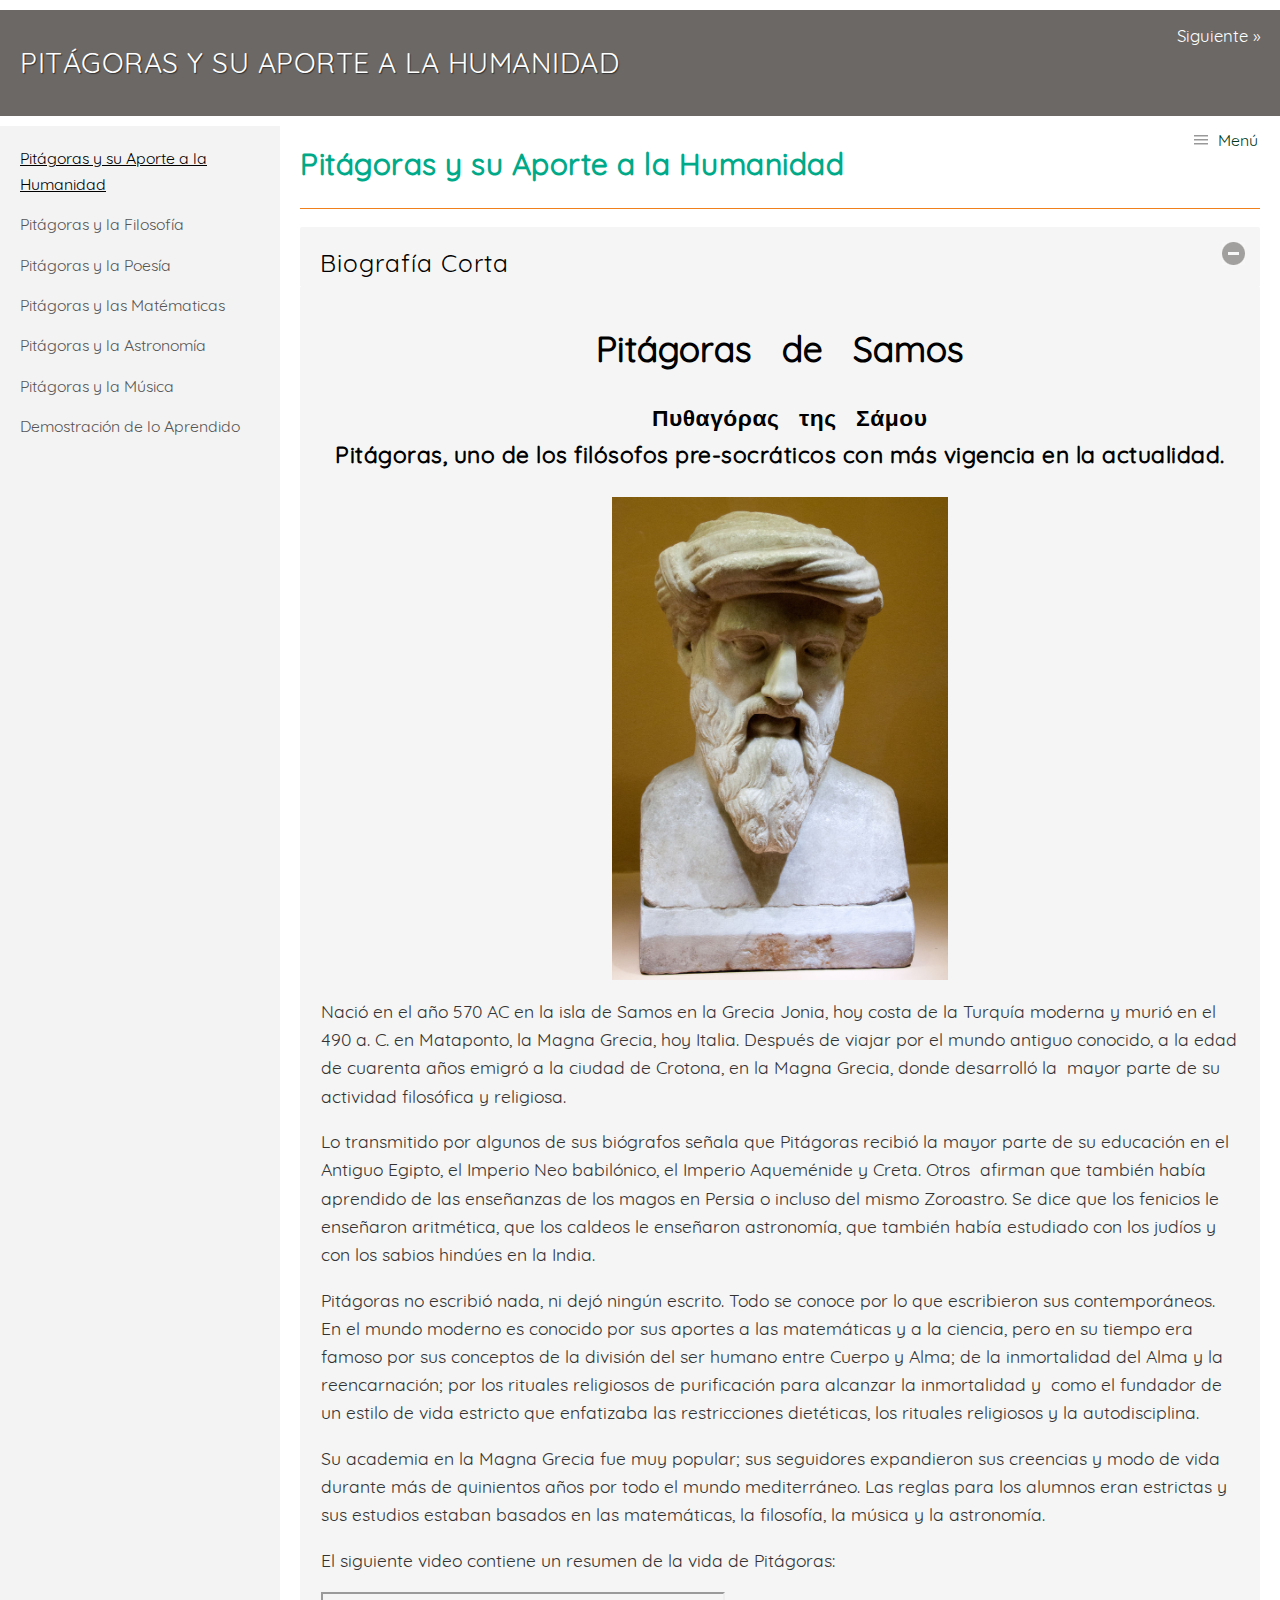
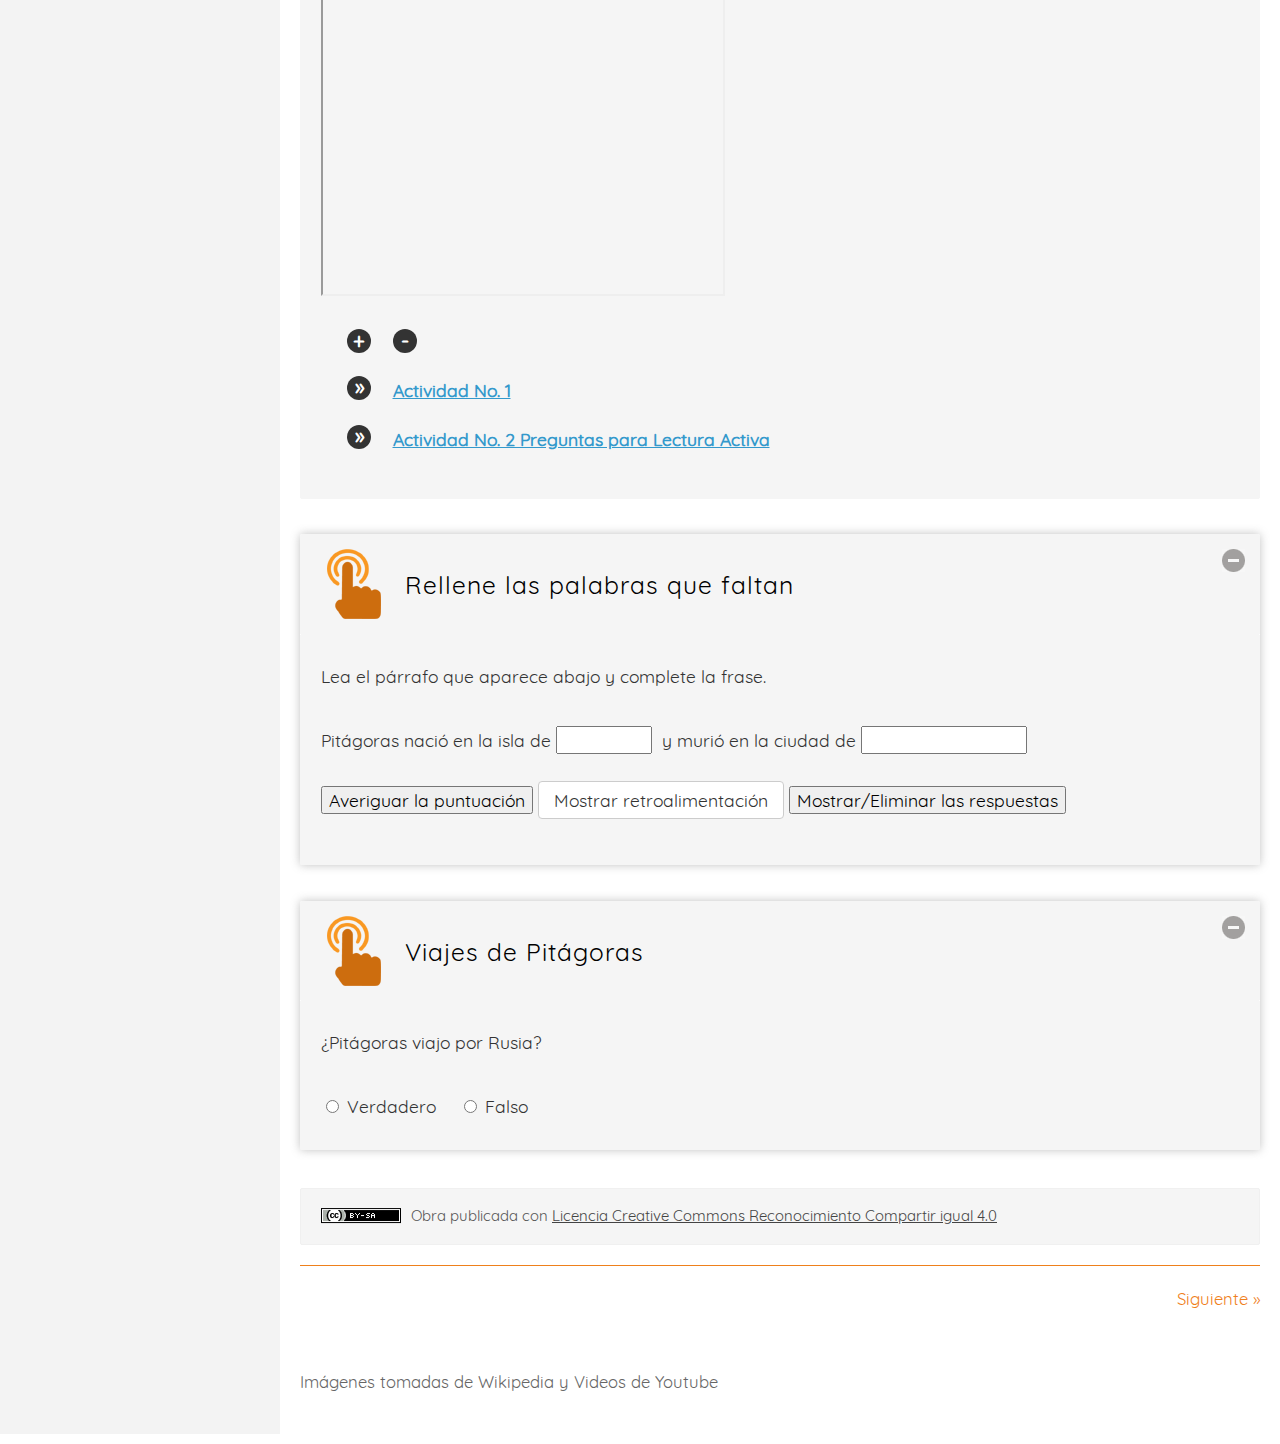
<file: index.html>
<!doctype html>
<html lang="es">
<head>
<link rel="stylesheet" type="text/css" href="base.css" />
<link rel="stylesheet" type="text/css" href="content.css" />
<link rel="stylesheet" type="text/css" href="nav.css" />
<meta http-equiv="content-type" content="text/html;  charset=utf-8" />
<title>Pitágoras y su Aporte a la Humanidad </title>
<link rel="shortcut icon" href="favicon.ico" type="image/x-icon" />
<meta name="author" content="FM" />
<link rel="license" type="text/html" href="http://creativecommons.org/licenses/by-sa/4.0/" />
<meta name="generator" content="eXeLearning 2.5.1 - exelearning.net" />
<meta name="description" content="Pitágoras" />
<!--[if lt IE 9]><script type="text/javascript" src="exe_html5.js"></script><![endif]-->
<script type="text/javascript" src="exe_jquery.js"></script>
<script type="text/javascript" src="common_i18n.js"></script>
<script type="text/javascript" src="common.js"></script>
<meta name="viewport" content="width=device-width, initial-scale=1" />
	</head>
<body class="exe-web-site" id="exe-node-0"><script type="text/javascript">document.body.className+=" js"</script>
<div id="content">
<p id="skipNav"><a href="#main" class="sr-av">Saltar la navegación</a></p>
<header id="header" ><div id="headerContent">Pitágoras y su Aporte a la Humanidad</div></header>
<nav id="siteNav">
<ul>
   <li id="active"><a href="index.html" class="active daddy main-node">Pitágoras y su Aporte a la Humanidad</a></li>
   <li><a href="pitgoras_y_la_filosofa.html" class="no-ch">Pitágoras y la Filosofía</a></li>
   <li><a href="pitgoras_y_la_poesa.html" class="no-ch">Pitágoras y la Poesía</a></li>
   <li><a href="pitgoras_y_las_matmaticas.html" class="no-ch">Pitágoras y las Matématicas</a></li>
   <li><a href="pitgoras_y_la_astronoma.html" class="no-ch">Pitágoras y la Astronomía</a></li>
   <li><a href="pitgoras_y_la_msica.html" class="no-ch">Pitágoras y la Música</a></li>
   <li><a href="demostracin_de_lo_aprendido.html" class="no-ch">Demostración de lo Aprendido</a></li>
</ul>
</nav>
<div id='topPagination'>
<nav class="pagination noprt">
<a href="pitgoras_y_la_filosofa.html" class="next"><span>Siguiente<span> &raquo;</span></span></a>
</nav>
</div>
<div id="main-wrapper">
<section id="main">
<header id="nodeDecoration"><h1 id="nodeTitle">Pitágoras y su Aporte a la Humanidad</h1></header>
<article class="iDevice_wrapper textIdevice em_iDevice" id="id30">
<div class="iDevice emphasis1" >
<header class="iDevice_header iDevice_header_noIcon"><h1 class="iDeviceTitle">Biografía Corta</h1></header>
<div class="iDevice_inner">
<div class="iDevice_content_wrapper">
<div id="ta30_143_2" class="block iDevice_content">
<div class="exe-text"><h1 style="text-align: center;"><strong><span style="color: #000000;">Pitágoras   de   Samos<br /></span></strong></h1>
<h3 style="text-align: center;"><strong></strong>  <span style="color: #000000;"> Πυθαγόρας   της   Σάμου</span><br /><span style="color: #000000;">Pitágoras, uno de los filósofos pre-socráticos con más vigencia en la actualidad.</span></h3>
<p style="text-align: right;"><img src="Pitagoras.png" alt="Biografia" title="Biografia" width="336" height="483" style="display: block; margin-left: auto; margin-right: auto;" /></p>
<p>Nació en el año 570 AC en la isla de Samos en la Grecia Jonia, hoy costa de la Turquía moderna y murió en el 490 a. C. en Mataponto, la Magna Grecia, hoy Italia. Después de viajar por el mundo antiguo conocido, a la edad de cuarenta años emigró a la ciudad de Crotona, en la Magna Grecia, donde desarrolló la  mayor parte de su actividad filosófica y religiosa.</p>
<p>Lo transmitido por algunos de sus biógrafos señala que Pitágoras recibió la mayor parte de su educación en el Antiguo Egipto, el Imperio Neo babilónico, el Imperio Aqueménide y Creta. Otros  afirman que también había aprendido de las enseñanzas de los magos en Persia o incluso del mismo Zoroastro. Se dice que los fenicios le enseñaron aritmética, que los caldeos le enseñaron astronomía, que también había estudiado con los judíos y  con los sabios hindúes en la India.</p>
<p>Pitágoras no escribió nada, ni dejó ningún escrito. Todo se conoce por lo que escribieron sus contemporáneos. En el mundo moderno es conocido por sus aportes a las matemáticas y a la ciencia, pero en su tiempo era famoso por sus conceptos de la división del ser humano entre Cuerpo y Alma; de la inmortalidad del Alma y la reencarnación; por los rituales religiosos de purificación para alcanzar la inmortalidad y  como el fundador de un estilo de vida estricto que enfatizaba las restricciones dietéticas, los rituales religiosos y la autodisciplina.</p>
<p>Su academia en la Magna Grecia fue muy popular; sus seguidores expandieron sus creencias y modo de vida durante más de quinientos años por todo el mundo mediterráneo. Las reglas para los alumnos eran estrictas y sus estudios estaban basados en las matemáticas, la filosofía, la música y la astronomía.</p>
<p style="text-align: left;">El siguiente video contiene un resumen de la vida de Pitágoras:</p>
<p><iframe width="400" height="300" src="https://www.youtube.com/embed/IWLOyi4LLxI" allowfullscreen="allowfullscreen"></iframe></p>
<dl class="exe-dl">
<dt>Actividad No. 1</dt>
<dd>
<p>Investigue sobre la influencia de Pitágoras en el mundo antiguo.</p>
<p></p>
</dd>
<dt>Actividad No. 2 Preguntas para Lectura Activa</dt>
<dd>
<ol>
<li>¿Dónde en nació?</li>
<li>¿En qué ciudad murió?</li>
<li>¿En qué ciudad desarrollo su actividad filosófica y religiosa?</li>
<li>¿Dónde obtuvo sus conocimientos?</li>
<li>¿Qué obras escribió?</li>
<li>¿En qué áreas es mayor su aporte?</li>
<li>¿Enseño que existía la reencarnación?</li>
<li>¿Durante cuantos años fue famosa su academia?</li>
<li>¿En qué áreas de conocimiento estaba basada la enseñanza en su academia?</li>
</ol>
</dd>
</dl>
<p style="text-align: right;"></p></div>
</div>
</div>
</div>
</div>
</article>
<article class="iDevice_wrapper ClozeIdevice em_iDevice" id="id33">
<div class="iDevice emphasis1" >
<header class="iDevice_header"><h1 class="iDeviceTitle">Rellene las palabras que faltan</h1></header>
<div class="iDevice_inner">
<div class="iDevice_content_wrapper">
<section id="ta33_104" class="block instructions iDevice_content">
<p>Lea el párrafo que aparece abajo y complete la frase.</p>
</section>

    <section class="activity" id="activity-33_105">
<form name="cloze-form-33_105" action="#" class="activity-form cloze-activity-form">
<div id="cloze33_105">
<input type="hidden" name="clozeFlag33_105.strictMarking" id="clozeFlag33_105.strictMarking" value="true"/>

<input type="hidden" name="clozeFlag33_105.checkCaps" id="clozeFlag33_105.checkCaps" value="true"/>

<input type="hidden" name="clozeFlag33_105.instantMarking" id="clozeFlag33_105.instantMarking" value="true"/>

<input type="hidden" name="clozeVar33_105.feedbackId" id="clozeVar33_105.feedbackId" value="ta33_106"/>

<p>Pitágoras nació en la isla de   
<label for="clozeBlank33_105.0" class="sr-av">Rellenar huecos (1):</label>
<input class="autocomplete-off" type="text" value="" id="clozeBlank33_105.0" style="width:5em" onkeyup="$exe.cloze.change(this)" />
<span style="display:none" id="clozeAnswer33_105.0">JXUwMDBiJXUwMDMyJXUwMDBjJXUwMDAyJXUwMDFj
</span>
   y murió en la ciudad de   
<label for="clozeBlank33_105.1" class="sr-av">Rellenar huecos (2):</label>
<input class="autocomplete-off" type="text" value="" id="clozeBlank33_105.1" style="width:9em" onkeyup="$exe.cloze.change(this)" />
<span style="display:none" id="clozeAnswer33_105.1">JXUwMDE1JXUwMDI4JXUwMDExJXUwMDE1JXUwMDExJXUwMDFmJXUwMDAxJXUwMDFhJXUwMDFi
</span>
  </p>
<div class="block iDevice_buttons">
<p>
<input type="button" value="Averiguar la puntuación" id="getScore33_105" onclick="$exe.cloze.showScore('33_105')" />
<input type="button" name="feedback33_105" value="Mostrar retroalimentación" class="feedbackbutton" onclick="$exe.cloze.toggleFeedback('33_105',this)" />

 
<input type="button" name="33_105showAnswersButton" value="Mostrar/Eliminar las respuestas" style="" id="showAnswersButton33_105" onclick="$exe.cloze.toggleAnswers('33_105')" />

<span class="js-hidden js-warning">Habilitar JavaScript</span>
</p>
</div>
<div id="clozeScore33_105"></div>
</div>
</form>
</section>
    <section id="ta33_106" class="feedback js-feedback iDevice_content" style="display:none">
<p>Las respuestas correctas son Samos y Metaponto.</p>
</section>
</div>
</div>
</div>
</article>
<article class="iDevice_wrapper TrueFalseIdevice em_iDevice" id="id34">
<div class="iDevice emphasis1" >
<header class="iDevice_header"><h1 class="iDeviceTitle">Viajes de Pitágoras</h1></header>
<div class="iDevice_inner">
<div class="iDevice_content_wrapper">
<div id="ta34_100" class="block iDevice_content">

</div>
<section class="question">
<form name="true-false-form-0b34" action="#" class="activity-form">
<h1 class="js-sr-av">Pregunta 1</h1>
<div id="taquestion0b34" class="block iDevice_content">
<p>¿Pitágoras viajo por Rusia?</p>
</div>
<p class="iDevice_answer js-required">
<label for="true0b34"><input type="radio" name="option0b34" id="true0b34" class="exe-radio-option exe-radio-option-0-2-0b34-truefalse" /> Verdadero</label> 
<label for="false0b34"><input type="radio" name="option0b34" id="false0b34" class="exe-radio-option exe-radio-option-1-2-0b34-truefalse" /> Falso</label>
</p>
</form>
<section id="s0b34" class="feedback js-feedback js-hidden">
<h1 class="js-sr-av">Retroalimentación</h1>
<p><strong id="s0b34-result" class="wrong">Falso</strong></p>
<p>Viajó por el Antiguo Egipto, el Imperio Neo babilónico, el Imperio Aqueménide, Creta, Persia, Fenicia, Judea y a India.</p>
</section>
</section>
</div>
</div>
</div>
</article>
<div id="packageLicense" class="cc cc-by-sa">
<p><span>Obra publicada con</span> <a rel="license" href="http://creativecommons.org/licenses/by-sa/4.0/">Licencia Creative Commons Reconocimiento Compartir igual 4.0</a></p>
</div>
</section>
</div>
<div id='bottomPagination'>
<nav class="pagination noprt">
<a href="pitgoras_y_la_filosofa.html" class="next"><span>Siguiente<span> &raquo;</span></span></a>
</nav>
</div>
<footer id="siteFooter">Imágenes tomadas de Wikipedia y Videos de Youtube</footer></div>
<script type="text/javascript" src="_cedec_js.js"></script></body></html>
</file>
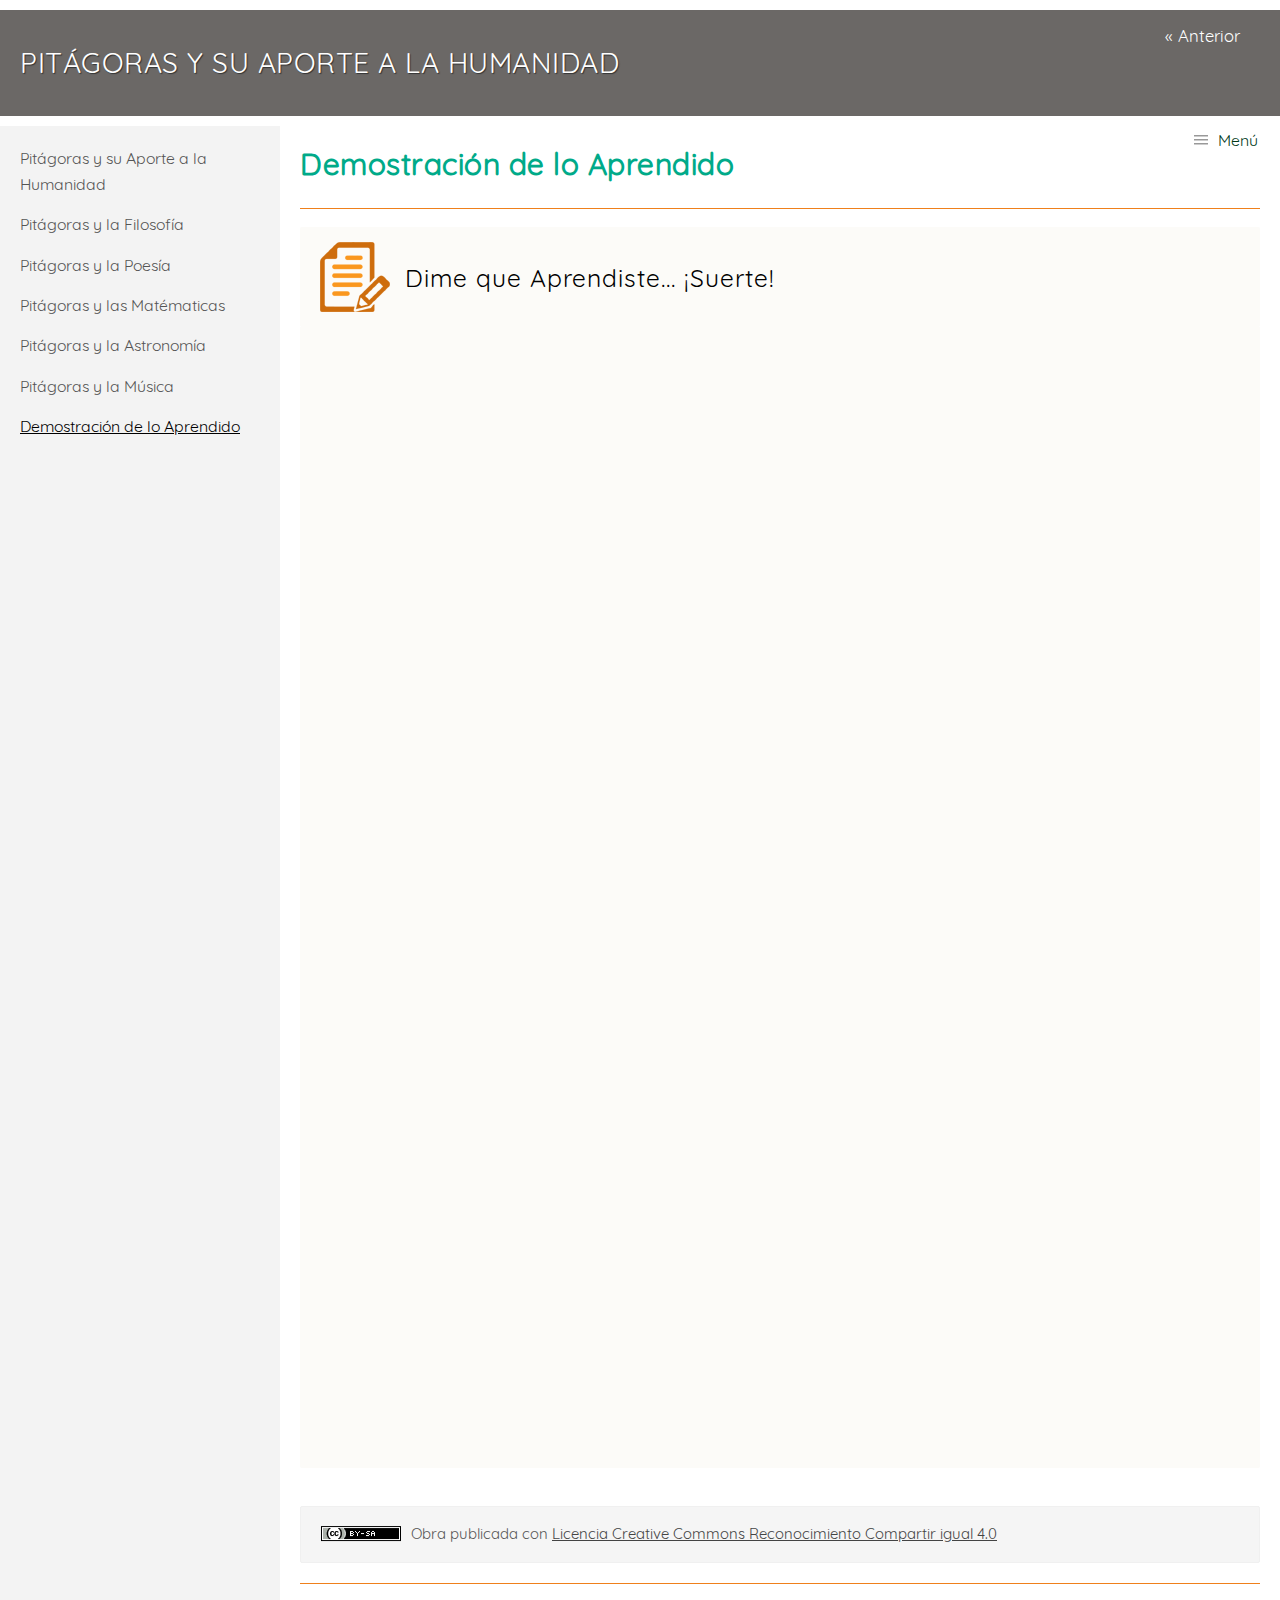
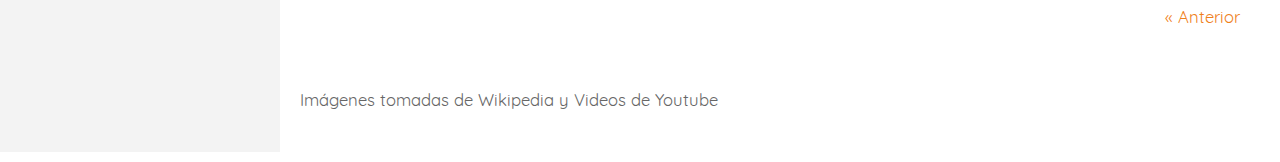
<file: demostracin_de_lo_aprendido.html>
<!doctype html>
<html lang="es">
<head>
<link rel="stylesheet" type="text/css" href="base.css" />
<link rel="stylesheet" type="text/css" href="content.css" />
<link rel="stylesheet" type="text/css" href="nav.css" />
<meta http-equiv="content-type" content="text/html;  charset=utf-8" />
<title>Demostración de lo Aprendido | Pitágoras y su Aporte a la Humanidad </title>
<link rel="shortcut icon" href="favicon.ico" type="image/x-icon" />
<meta name="author" content="FM" />
<link rel="license" type="text/html" href="http://creativecommons.org/licenses/by-sa/4.0/" />
<meta name="generator" content="eXeLearning 2.5.1 - exelearning.net" />
<!--[if lt IE 9]><script type="text/javascript" src="exe_html5.js"></script><![endif]-->
<script type="text/javascript" src="exe_jquery.js"></script>
<script type="text/javascript" src="common_i18n.js"></script>
<script type="text/javascript" src="common.js"></script>
<meta name="viewport" content="width=device-width, initial-scale=1" />
	</head>
<body class="exe-web-site" id="exe-node-13"><script type="text/javascript">document.body.className+=" js"</script>
<div id="content">
<p id="skipNav"><a href="#main" class="sr-av">Saltar la navegación</a></p>
<header id="header" ><div id="headerContent">Pitágoras y su Aporte a la Humanidad</div></header>
<nav id="siteNav">
<ul>
   <li><a href="index.html" class="daddy main-node">Pitágoras y su Aporte a la Humanidad</a></li>
   <li><a href="pitgoras_y_la_filosofa.html" class="no-ch">Pitágoras y la Filosofía</a></li>
   <li><a href="pitgoras_y_la_poesa.html" class="no-ch">Pitágoras y la Poesía</a></li>
   <li><a href="pitgoras_y_las_matmaticas.html" class="no-ch">Pitágoras y las Matématicas</a></li>
   <li><a href="pitgoras_y_la_astronoma.html" class="no-ch">Pitágoras y la Astronomía</a></li>
   <li><a href="pitgoras_y_la_msica.html" class="no-ch">Pitágoras y la Música</a></li>
   <li id="active"><a href="demostracin_de_lo_aprendido.html" class="active no-ch">Demostración de lo Aprendido</a></li>
</ul>
</nav>
<div id='topPagination'>
<nav class="pagination noprt">
<a href="pitgoras_y_la_msica.html" class="prev"><span><span>&laquo; </span>Anterior</span></a>
</nav>
</div>
<div id="main-wrapper">
<section id="main">
<header id="nodeDecoration"><h1 id="nodeTitle">Demostración de lo Aprendido</h1></header>
<article class="iDevice_wrapper activityIdevice em_iDevice" id="id37">
<div class="iDevice emphasis1" >
<header class="iDevice_header"><h1 class="iDeviceTitle">Dime que Aprendiste...  ¡Suerte!</h1></header>
<div class="iDevice_inner">
<div class="iDevice_content_wrapper">
<div id="ta37_109_2" class="block iDevice_content">
<p><iframe width="640" height="1078" src="https://docs.google.com/forms/d/e/1FAIpQLSdEq8ylo4ewXwFYpiRm9ltOcXnW6wbVpv98HOGHwNCSc1wXSw/viewform?embedded=true" frameborder="0" marginheight="0" marginwidth="0">Cargando…</iframe></p>
</div>
</div>
</div>
</div>
</article>
<div id="packageLicense" class="cc cc-by-sa">
<p><span>Obra publicada con</span> <a rel="license" href="http://creativecommons.org/licenses/by-sa/4.0/">Licencia Creative Commons Reconocimiento Compartir igual 4.0</a></p>
</div>
</section>
</div>
<div id='bottomPagination'>
<nav class="pagination noprt">
<a href="pitgoras_y_la_msica.html" class="prev"><span><span>&laquo; </span>Anterior</span></a>
</nav>
</div>
<footer id="siteFooter">Imágenes tomadas de Wikipedia y Videos de Youtube</footer></div>
<script type="text/javascript" src="_cedec_js.js"></script></body></html>
</file>
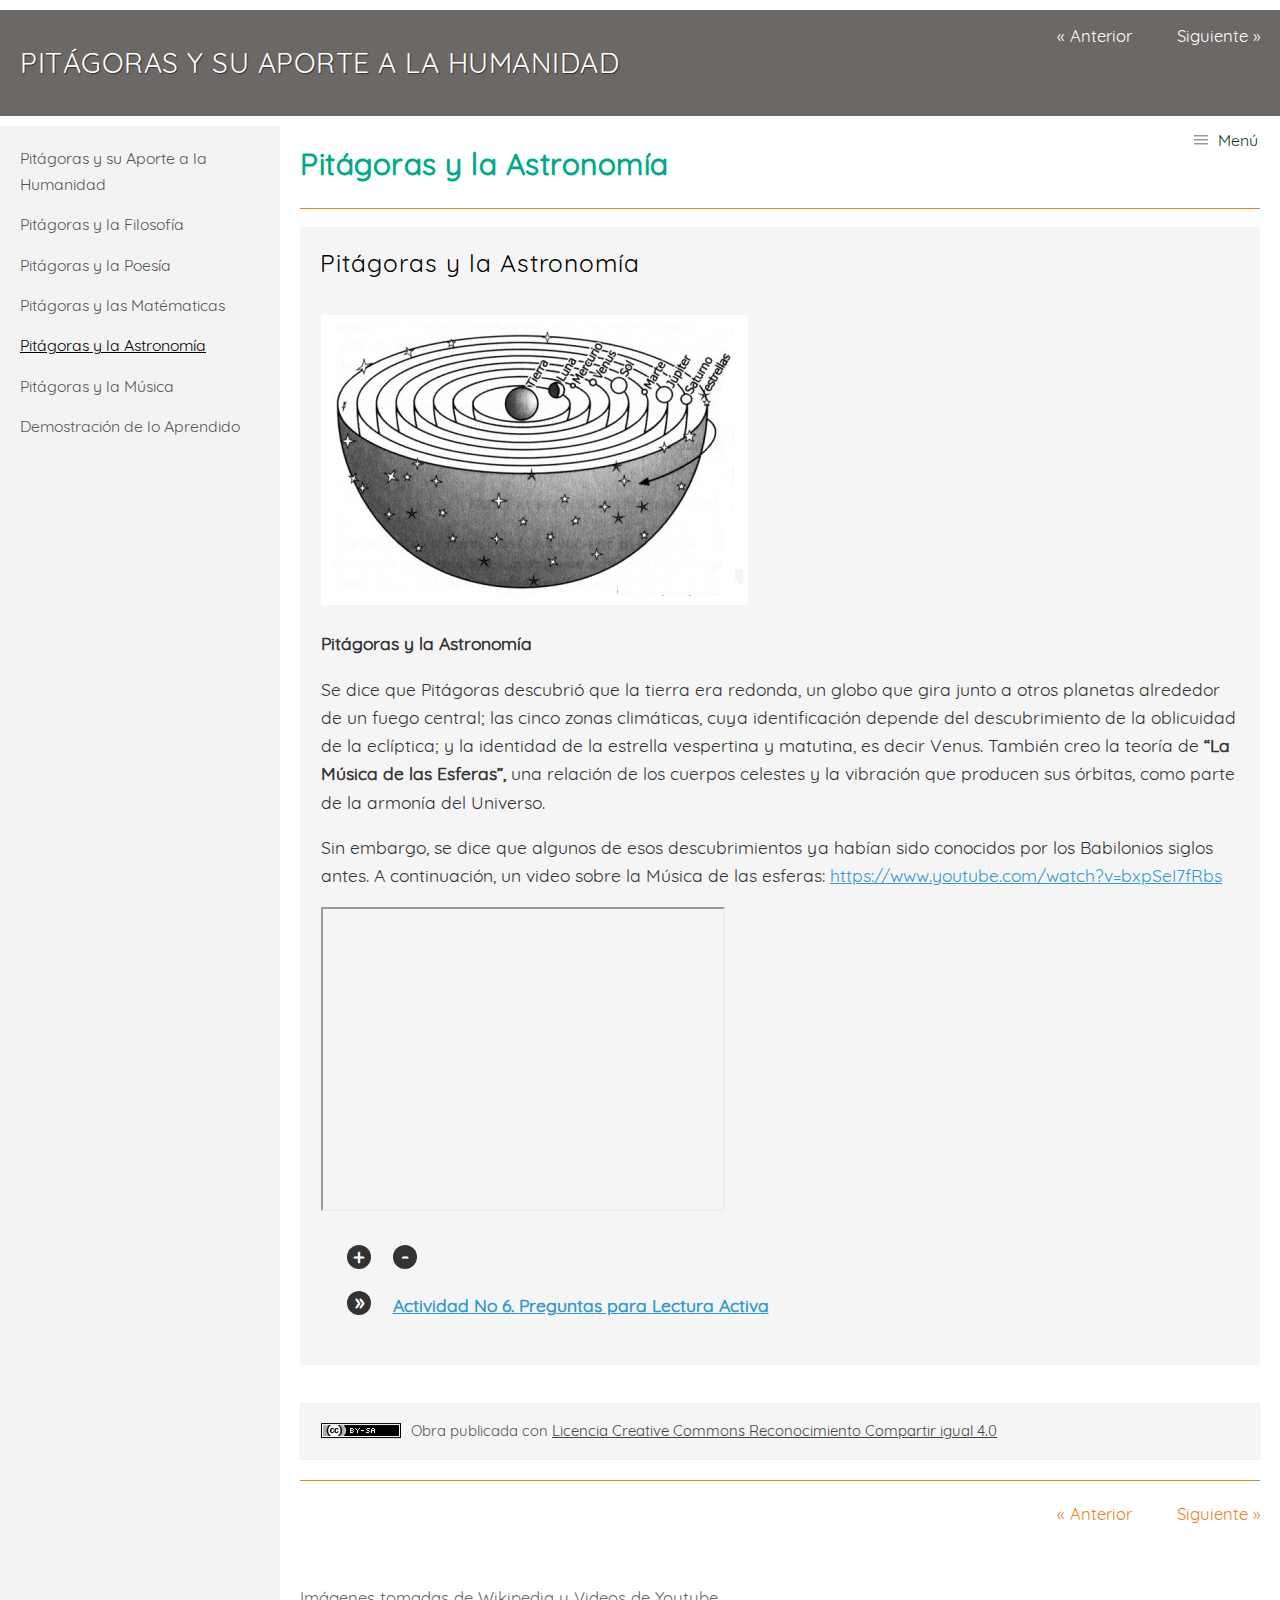
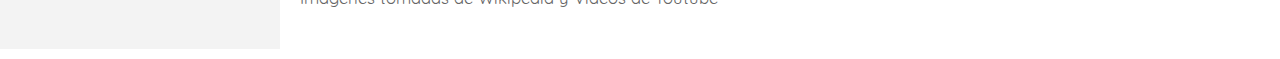
<file: pitgoras_y_la_astronoma.html>
<!doctype html>
<html lang="es">
<head>
<link rel="stylesheet" type="text/css" href="base.css" />
<link rel="stylesheet" type="text/css" href="content.css" />
<link rel="stylesheet" type="text/css" href="nav.css" />
<meta http-equiv="content-type" content="text/html;  charset=utf-8" />
<title>Pitágoras y la Astronomía | Pitágoras y su Aporte a la Humanidad </title>
<link rel="shortcut icon" href="favicon.ico" type="image/x-icon" />
<meta name="author" content="FM" />
<link rel="license" type="text/html" href="http://creativecommons.org/licenses/by-sa/4.0/" />
<meta name="generator" content="eXeLearning 2.5.1 - exelearning.net" />
<!--[if lt IE 9]><script type="text/javascript" src="exe_html5.js"></script><![endif]-->
<script type="text/javascript" src="exe_jquery.js"></script>
<script type="text/javascript" src="common_i18n.js"></script>
<script type="text/javascript" src="common.js"></script>
<meta name="viewport" content="width=device-width, initial-scale=1" />
	</head>
<body class="exe-web-site" id="exe-node-10"><script type="text/javascript">document.body.className+=" js"</script>
<div id="content">
<p id="skipNav"><a href="#main" class="sr-av">Saltar la navegación</a></p>
<header id="header" ><div id="headerContent">Pitágoras y su Aporte a la Humanidad</div></header>
<nav id="siteNav">
<ul>
   <li><a href="index.html" class="daddy main-node">Pitágoras y su Aporte a la Humanidad</a></li>
   <li><a href="pitgoras_y_la_filosofa.html" class="no-ch">Pitágoras y la Filosofía</a></li>
   <li><a href="pitgoras_y_la_poesa.html" class="no-ch">Pitágoras y la Poesía</a></li>
   <li><a href="pitgoras_y_las_matmaticas.html" class="no-ch">Pitágoras y las Matématicas</a></li>
   <li id="active"><a href="pitgoras_y_la_astronoma.html" class="active no-ch">Pitágoras y la Astronomía</a></li>
   <li><a href="pitgoras_y_la_msica.html" class="no-ch">Pitágoras y la Música</a></li>
   <li><a href="demostracin_de_lo_aprendido.html" class="no-ch">Demostración de lo Aprendido</a></li>
</ul>
</nav>
<div id='topPagination'>
<nav class="pagination noprt">
<a href="pitgoras_y_las_matmaticas.html" class="prev"><span><span>&laquo; </span>Anterior</span></a> <span class="sep">| </span><a href="pitgoras_y_la_msica.html" class="next"><span>Siguiente<span> &raquo;</span></span></a>
</nav>
</div>
<div id="main-wrapper">
<section id="main">
<header id="nodeDecoration"><h1 id="nodeTitle">Pitágoras y la Astronomía</h1></header>
<article class="iDevice_wrapper textIdevice em_iDevice" id="id25">
<div class="iDevice emphasis1" >
<header class="iDevice_header iDevice_header_noIcon"><h1 class="iDeviceTitle">Pitágoras y la Astronomía</h1></header>
<div class="iDevice_inner">
<div class="iDevice_content_wrapper">
<div id="ta25_138_2" class="block iDevice_content">
<div class="exe-text"><p><img src="EsferasPitagoras.png" alt="Esferas" width="427" height="290" /></p>
<p><strong>Pitágoras y la Astronomía</strong></p>
<p>Se dice que Pitágoras descubrió que la tierra era redonda, un globo que gira junto a otros planetas alrededor de un fuego central; las cinco zonas climáticas, cuya identificación depende del descubrimiento de la oblicuidad de la eclíptica; y la identidad de la estrella vespertina y matutina, es decir Venus. También creo la teoría de <strong>“La Música de las Esferas”</strong><strong>,</strong> una relación de los cuerpos celestes y la vibración que producen sus órbitas, como parte de la armonía del Universo.</p>
<p>Sin embargo, se dice que algunos de esos descubrimientos ya habían sido conocidos por los Babilonios siglos antes. A continuación, un video sobre la Música de las esferas: <a href="https://www.youtube.com/watch?v=bxpSeI7fRbs">https://www.youtube.com/watch?v=bxpSeI7fRbs</a></p>
<p><iframe width="400" height="300" src="https://www.youtube.com/embed/bxpSeI7fRbs" allowfullscreen="allowfullscreen"></iframe></p>
<dl class="exe-dl">
<dt>Actividad No 6. Preguntas para Lectura Activa</dt>
<dd>
<ol>
<li>¿Qué descubrimientos astronómicos hicieron los pitagóricos?</li>
<li>¿Qué es la Música de las Esferas?</li>
</ol>
</dd>
</dl>
<p></p></div>
</div>
</div>
</div>
</div>
</article>
<div id="packageLicense" class="cc cc-by-sa">
<p><span>Obra publicada con</span> <a rel="license" href="http://creativecommons.org/licenses/by-sa/4.0/">Licencia Creative Commons Reconocimiento Compartir igual 4.0</a></p>
</div>
</section>
</div>
<div id='bottomPagination'>
<nav class="pagination noprt">
<a href="pitgoras_y_las_matmaticas.html" class="prev"><span><span>&laquo; </span>Anterior</span></a> <span class="sep">| </span><a href="pitgoras_y_la_msica.html" class="next"><span>Siguiente<span> &raquo;</span></span></a>
</nav>
</div>
<footer id="siteFooter">Imágenes tomadas de Wikipedia y Videos de Youtube</footer></div>
<script type="text/javascript" src="_cedec_js.js"></script></body></html>
</file>
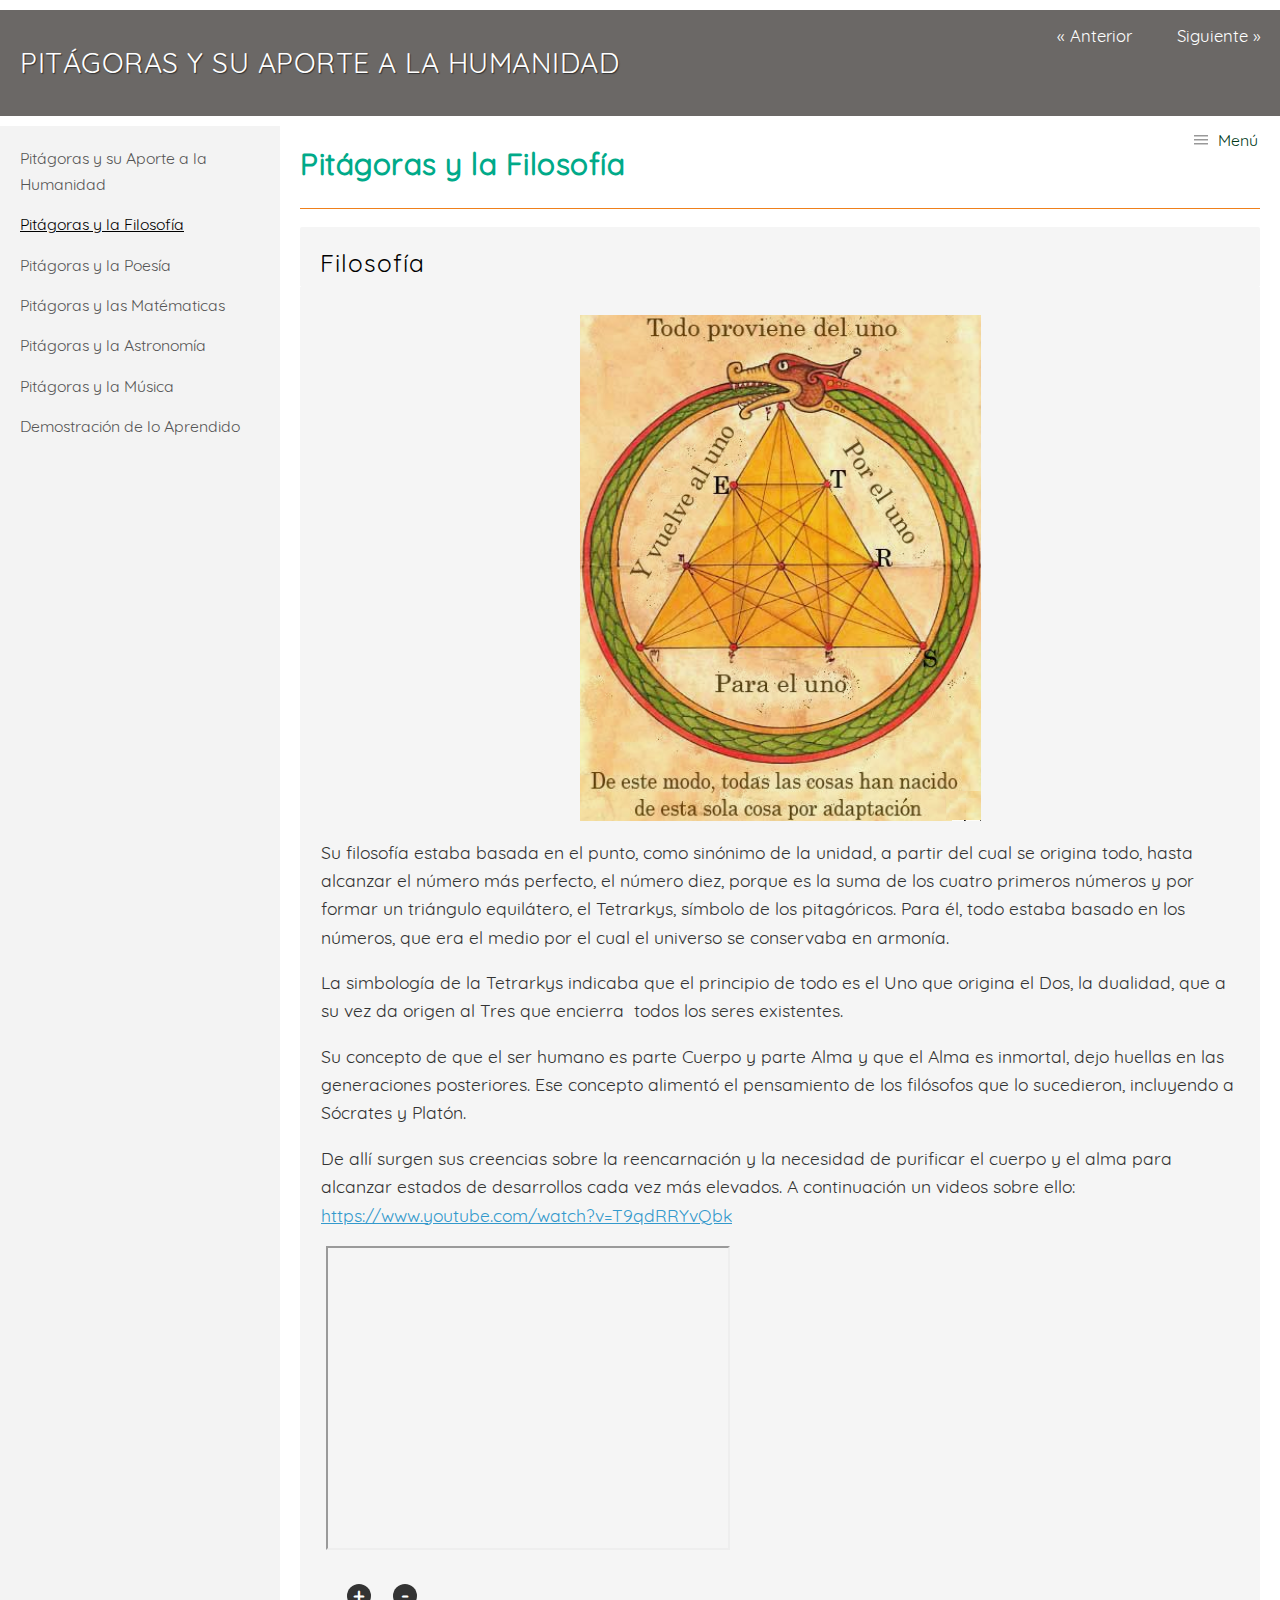
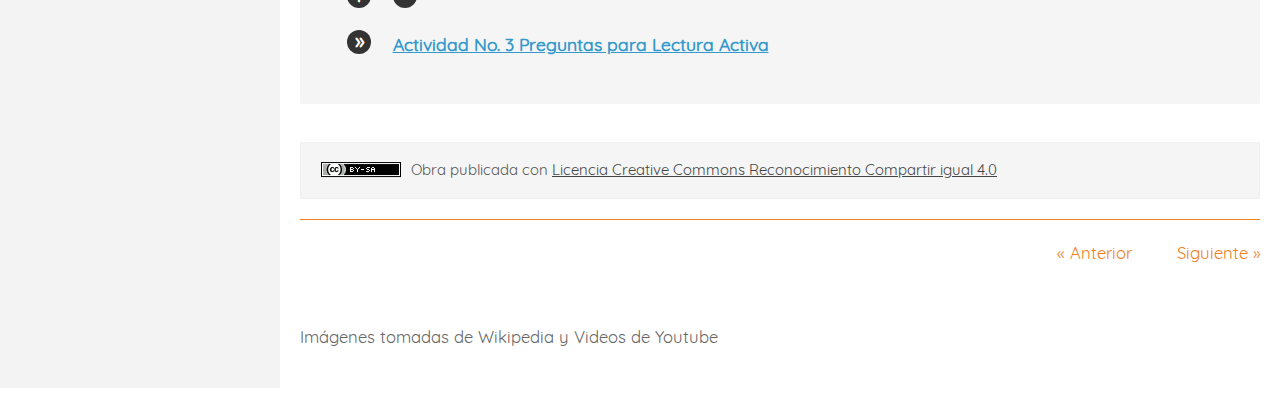
<file: pitgoras_y_la_filosofa.html>
<!doctype html>
<html lang="es">
<head>
<link rel="stylesheet" type="text/css" href="base.css" />
<link rel="stylesheet" type="text/css" href="content.css" />
<link rel="stylesheet" type="text/css" href="nav.css" />
<meta http-equiv="content-type" content="text/html;  charset=utf-8" />
<title>Pitágoras y la Filosofía | Pitágoras y su Aporte a la Humanidad </title>
<link rel="shortcut icon" href="favicon.ico" type="image/x-icon" />
<meta name="author" content="FM" />
<link rel="license" type="text/html" href="http://creativecommons.org/licenses/by-sa/4.0/" />
<meta name="generator" content="eXeLearning 2.5.1 - exelearning.net" />
<!--[if lt IE 9]><script type="text/javascript" src="exe_html5.js"></script><![endif]-->
<script type="text/javascript" src="exe_jquery.js"></script>
<script type="text/javascript" src="common_i18n.js"></script>
<script type="text/javascript" src="common.js"></script>
<meta name="viewport" content="width=device-width, initial-scale=1" />
	</head>
<body class="exe-web-site" id="exe-node-1"><script type="text/javascript">document.body.className+=" js"</script>
<div id="content">
<p id="skipNav"><a href="#main" class="sr-av">Saltar la navegación</a></p>
<header id="header" ><div id="headerContent">Pitágoras y su Aporte a la Humanidad</div></header>
<nav id="siteNav">
<ul>
   <li><a href="index.html" class="daddy main-node">Pitágoras y su Aporte a la Humanidad</a></li>
   <li id="active"><a href="pitgoras_y_la_filosofa.html" class="active no-ch">Pitágoras y la Filosofía</a></li>
   <li><a href="pitgoras_y_la_poesa.html" class="no-ch">Pitágoras y la Poesía</a></li>
   <li><a href="pitgoras_y_las_matmaticas.html" class="no-ch">Pitágoras y las Matématicas</a></li>
   <li><a href="pitgoras_y_la_astronoma.html" class="no-ch">Pitágoras y la Astronomía</a></li>
   <li><a href="pitgoras_y_la_msica.html" class="no-ch">Pitágoras y la Música</a></li>
   <li><a href="demostracin_de_lo_aprendido.html" class="no-ch">Demostración de lo Aprendido</a></li>
</ul>
</nav>
<div id='topPagination'>
<nav class="pagination noprt">
<a href="index.html" class="prev"><span><span>&laquo; </span>Anterior</span></a> <span class="sep">| </span><a href="pitgoras_y_la_poesa.html" class="next"><span>Siguiente<span> &raquo;</span></span></a>
</nav>
</div>
<div id="main-wrapper">
<section id="main">
<header id="nodeDecoration"><h1 id="nodeTitle">Pitágoras y la Filosofía</h1></header>
<article class="iDevice_wrapper textIdevice em_iDevice" id="id26">
<div class="iDevice emphasis1" >
<header class="iDevice_header iDevice_header_noIcon"><h1 class="iDeviceTitle">Filosofía</h1></header>
<div class="iDevice_inner">
<div class="iDevice_content_wrapper">
<div id="ta26_139_2" class="block iDevice_content">
<div class="exe-text"><p><img src="Tetrarkys.png" alt="Tetra" title="Tetra" width="401" height="506" style="display: block; margin-left: auto; margin-right: auto;" /></p>
<p>Su filosofía estaba basada en el punto, como sinónimo de la unidad, a partir del cual se origina todo, hasta alcanzar el número más perfecto, el número diez, porque es la suma de los cuatro primeros números y por formar un triángulo equilátero, el Tetrarkys, símbolo de los pitagóricos. Para él, todo estaba basado en los números, que era el medio por el cual el universo se conservaba en armonía.</p>
<p>La simbología de la Tetrarkys indicaba que el principio de todo es el Uno que origina el Dos, la dualidad, que a su vez da origen al Tres que encierra  todos los seres existentes.</p>
<p>Su concepto de que el ser humano es parte Cuerpo y parte Alma y que el Alma es inmortal, dejo huellas en las generaciones posteriores. Ese concepto alimentó el pensamiento de los filósofos que lo sucedieron, incluyendo a Sócrates y Platón.</p>
<p>De allí surgen sus creencias sobre la reencarnación y la necesidad de purificar el cuerpo y el alma para alcanzar estados de desarrollos cada vez más elevados. A continuación un videos sobre ello: <a href="https://www.youtube.com/watch?v=T9qdRRYvQbk">https://www.youtube.com/watch?v=T9qdRRYvQbk</a></p>
<p> <iframe width="400" height="300" src="https://www.youtube.com/embed/T9qdRRYvQbk" allowfullscreen="allowfullscreen"></iframe></p>
<p></p>
<dl class="exe-dl">
<dt>Actividad No. 3 Preguntas para Lectura Activa</dt>
<dd>
<ol>
<li>¿En que estaba basada su filosofía?</li>
<li>¿Cuál era el símbolo de los pitagóricos?</li>
<li>¿Qué concepto importante influencio a Sócrates?</li>
</ol>
</dd>
</dl>
<p></p></div>
</div>
</div>
</div>
</div>
</article>
<div id="packageLicense" class="cc cc-by-sa">
<p><span>Obra publicada con</span> <a rel="license" href="http://creativecommons.org/licenses/by-sa/4.0/">Licencia Creative Commons Reconocimiento Compartir igual 4.0</a></p>
</div>
</section>
</div>
<div id='bottomPagination'>
<nav class="pagination noprt">
<a href="index.html" class="prev"><span><span>&laquo; </span>Anterior</span></a> <span class="sep">| </span><a href="pitgoras_y_la_poesa.html" class="next"><span>Siguiente<span> &raquo;</span></span></a>
</nav>
</div>
<footer id="siteFooter">Imágenes tomadas de Wikipedia y Videos de Youtube</footer></div>
<script type="text/javascript" src="_cedec_js.js"></script></body></html>
</file>
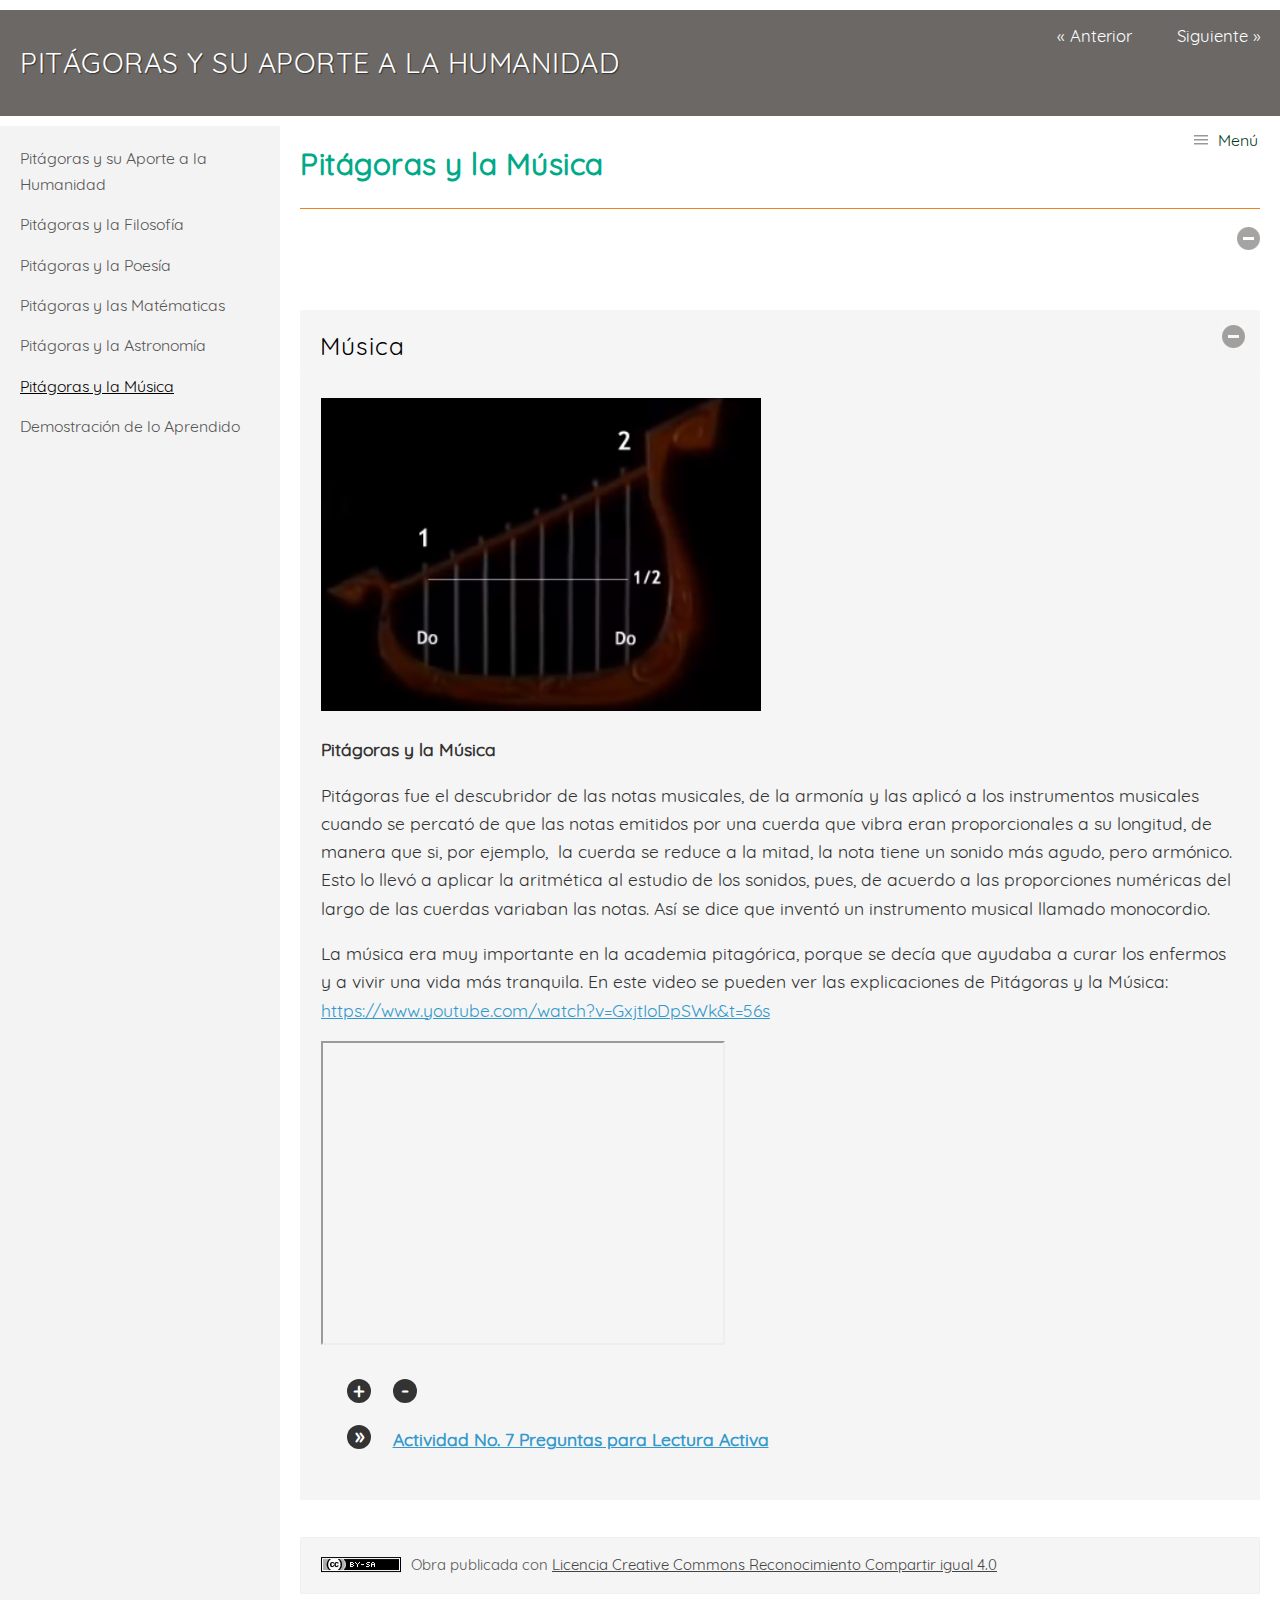
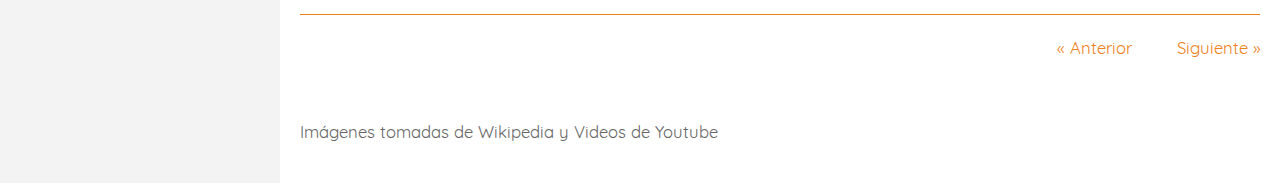
<file: pitgoras_y_la_msica.html>
<!doctype html>
<html lang="es">
<head>
<link rel="stylesheet" type="text/css" href="base.css" />
<link rel="stylesheet" type="text/css" href="content.css" />
<link rel="stylesheet" type="text/css" href="nav.css" />
<meta http-equiv="content-type" content="text/html;  charset=utf-8" />
<title>Pitágoras y la Música | Pitágoras y su Aporte a la Humanidad </title>
<link rel="shortcut icon" href="favicon.ico" type="image/x-icon" />
<meta name="author" content="FM" />
<link rel="license" type="text/html" href="http://creativecommons.org/licenses/by-sa/4.0/" />
<meta name="generator" content="eXeLearning 2.5.1 - exelearning.net" />
<!--[if lt IE 9]><script type="text/javascript" src="exe_html5.js"></script><![endif]-->
<script type="text/javascript" src="exe_jquery.js"></script>
<script type="text/javascript" src="common_i18n.js"></script>
<script type="text/javascript" src="common.js"></script>
<meta name="viewport" content="width=device-width, initial-scale=1" />
	</head>
<body class="exe-web-site" id="exe-node-2"><script type="text/javascript">document.body.className+=" js"</script>
<div id="content">
<p id="skipNav"><a href="#main" class="sr-av">Saltar la navegación</a></p>
<header id="header" ><div id="headerContent">Pitágoras y su Aporte a la Humanidad</div></header>
<nav id="siteNav">
<ul>
   <li><a href="index.html" class="daddy main-node">Pitágoras y su Aporte a la Humanidad</a></li>
   <li><a href="pitgoras_y_la_filosofa.html" class="no-ch">Pitágoras y la Filosofía</a></li>
   <li><a href="pitgoras_y_la_poesa.html" class="no-ch">Pitágoras y la Poesía</a></li>
   <li><a href="pitgoras_y_las_matmaticas.html" class="no-ch">Pitágoras y las Matématicas</a></li>
   <li><a href="pitgoras_y_la_astronoma.html" class="no-ch">Pitágoras y la Astronomía</a></li>
   <li id="active"><a href="pitgoras_y_la_msica.html" class="active no-ch">Pitágoras y la Música</a></li>
   <li><a href="demostracin_de_lo_aprendido.html" class="no-ch">Demostración de lo Aprendido</a></li>
</ul>
</nav>
<div id='topPagination'>
<nav class="pagination noprt">
<a href="pitgoras_y_la_astronoma.html" class="prev"><span><span>&laquo; </span>Anterior</span></a> <span class="sep">| </span><a href="demostracin_de_lo_aprendido.html" class="next"><span>Siguiente<span> &raquo;</span></span></a>
</nav>
</div>
<div id="main-wrapper">
<section id="main">
<header id="nodeDecoration"><h1 id="nodeTitle">Pitágoras y la Música</h1></header>
<article class="iDevice_wrapper textIdevice" id="id20">
<div class="iDevice emphasis0" >
<div id="ta20_133_2" class="block iDevice_content">

</div>
</div>
</article>
<article class="iDevice_wrapper textIdevice em_iDevice" id="id27">
<div class="iDevice emphasis1" >
<header class="iDevice_header iDevice_header_noIcon"><h1 class="iDeviceTitle">Música</h1></header>
<div class="iDevice_inner">
<div class="iDevice_content_wrapper">
<div id="ta27_140_2" class="block iDevice_content">
<div class="exe-text"><p><img src="MusicaPitagoras.png" alt="Musica" title="Musica" width="440" height="313" /></p>
<p><strong>Pitágoras y la Música</strong></p>
<p>Pitágoras fue el descubridor de las notas musicales, de la armonía y las aplicó a los instrumentos musicales cuando se percató de que las notas emitidos por una cuerda que vibra eran proporcionales a su longitud, de manera que si, por ejemplo,  la cuerda se reduce a la mitad, la nota tiene un sonido más agudo, pero armónico. Esto lo llevó a aplicar la aritmética al estudio de los sonidos, pues, de acuerdo a las proporciones numéricas del largo de las cuerdas variaban las notas. Así se dice que inventó un instrumento musical llamado monocordio.</p>
<p>La música era muy importante en la academia pitagórica, porque se decía que ayudaba a curar los enfermos y a vivir una vida más tranquila. En este video se pueden ver las explicaciones de Pitágoras y la Música: <a href="https://www.youtube.com/watch?v=GxjtIoDpSWk&amp;t=56s">https://www.youtube.com/watch?v=GxjtIoDpSWk&amp;t=56s</a></p>
<p><iframe width="400" height="300" src="https://www.youtube.com/embed/GxjtIoDpSWk" allowfullscreen="allowfullscreen"></iframe></p>
<dl class="exe-dl">
<dt>Actividad No. 7 Preguntas para Lectura Activa</dt>
<dd>
<ol>
<li>¿Qué aspecto de la música descubrió?</li>
<li>¿Por qué aplicó la aritmética a la música?</li>
<li>¿Por qué era importante la música para los pitagóricos?</li>
</ol>
</dd>
</dl>
<p></p></div>
</div>
</div>
</div>
</div>
</article>
<div id="packageLicense" class="cc cc-by-sa">
<p><span>Obra publicada con</span> <a rel="license" href="http://creativecommons.org/licenses/by-sa/4.0/">Licencia Creative Commons Reconocimiento Compartir igual 4.0</a></p>
</div>
</section>
</div>
<div id='bottomPagination'>
<nav class="pagination noprt">
<a href="pitgoras_y_la_astronoma.html" class="prev"><span><span>&laquo; </span>Anterior</span></a> <span class="sep">| </span><a href="demostracin_de_lo_aprendido.html" class="next"><span>Siguiente<span> &raquo;</span></span></a>
</nav>
</div>
<footer id="siteFooter">Imágenes tomadas de Wikipedia y Videos de Youtube</footer></div>
<script type="text/javascript" src="_cedec_js.js"></script></body></html>
</file>
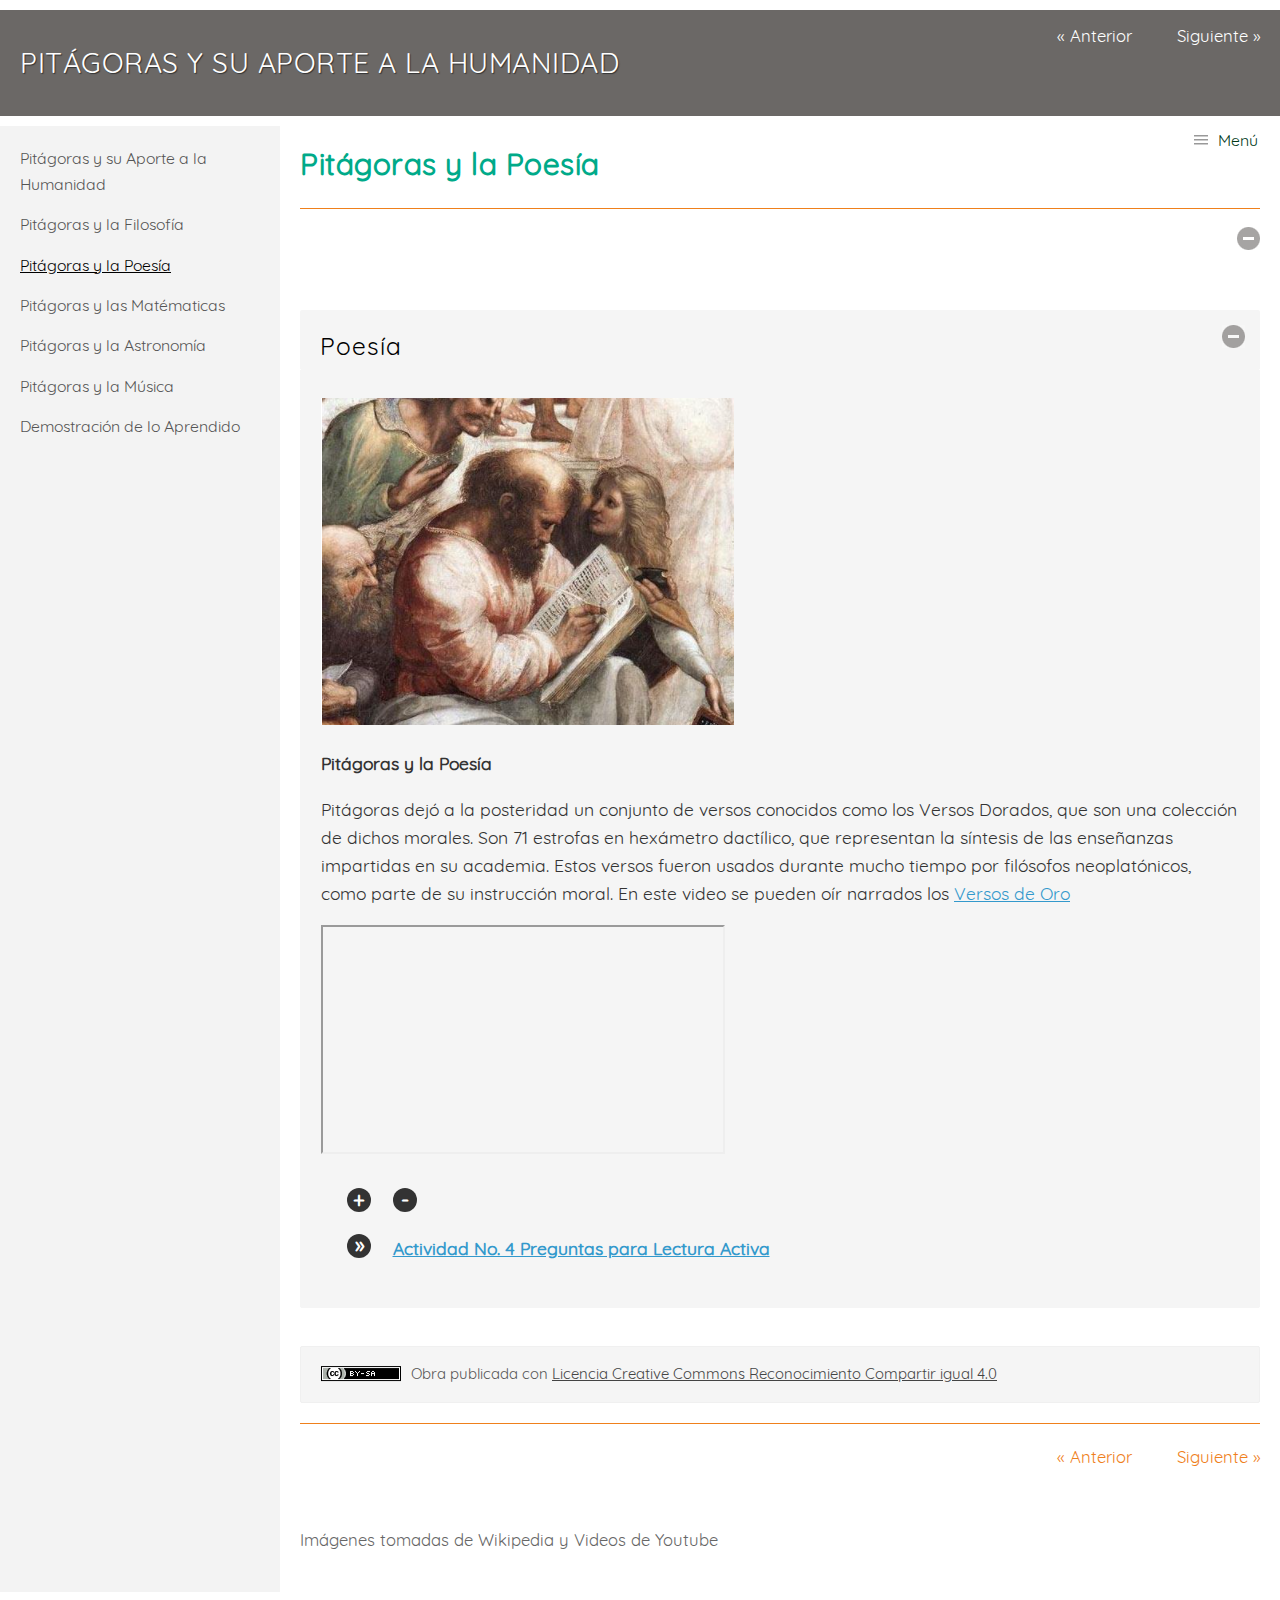
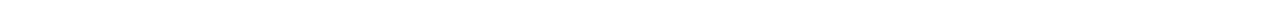
<file: pitgoras_y_la_poesa.html>
<!doctype html>
<html lang="es">
<head>
<link rel="stylesheet" type="text/css" href="base.css" />
<link rel="stylesheet" type="text/css" href="content.css" />
<link rel="stylesheet" type="text/css" href="nav.css" />
<meta http-equiv="content-type" content="text/html;  charset=utf-8" />
<title>Pitágoras y la Poesía | Pitágoras y su Aporte a la Humanidad </title>
<link rel="shortcut icon" href="favicon.ico" type="image/x-icon" />
<meta name="author" content="FM" />
<link rel="license" type="text/html" href="http://creativecommons.org/licenses/by-sa/4.0/" />
<meta name="generator" content="eXeLearning 2.5.1 - exelearning.net" />
<!--[if lt IE 9]><script type="text/javascript" src="exe_html5.js"></script><![endif]-->
<script type="text/javascript" src="exe_jquery.js"></script>
<script type="text/javascript" src="common_i18n.js"></script>
<script type="text/javascript" src="common.js"></script>
<meta name="viewport" content="width=device-width, initial-scale=1" />
	</head>
<body class="exe-web-site" id="exe-node-5"><script type="text/javascript">document.body.className+=" js"</script>
<div id="content">
<p id="skipNav"><a href="#main" class="sr-av">Saltar la navegación</a></p>
<header id="header" ><div id="headerContent">Pitágoras y su Aporte a la Humanidad</div></header>
<nav id="siteNav">
<ul>
   <li><a href="index.html" class="daddy main-node">Pitágoras y su Aporte a la Humanidad</a></li>
   <li><a href="pitgoras_y_la_filosofa.html" class="no-ch">Pitágoras y la Filosofía</a></li>
   <li id="active"><a href="pitgoras_y_la_poesa.html" class="active no-ch">Pitágoras y la Poesía</a></li>
   <li><a href="pitgoras_y_las_matmaticas.html" class="no-ch">Pitágoras y las Matématicas</a></li>
   <li><a href="pitgoras_y_la_astronoma.html" class="no-ch">Pitágoras y la Astronomía</a></li>
   <li><a href="pitgoras_y_la_msica.html" class="no-ch">Pitágoras y la Música</a></li>
   <li><a href="demostracin_de_lo_aprendido.html" class="no-ch">Demostración de lo Aprendido</a></li>
</ul>
</nav>
<div id='topPagination'>
<nav class="pagination noprt">
<a href="pitgoras_y_la_filosofa.html" class="prev"><span><span>&laquo; </span>Anterior</span></a> <span class="sep">| </span><a href="pitgoras_y_las_matmaticas.html" class="next"><span>Siguiente<span> &raquo;</span></span></a>
</nav>
</div>
<div id="main-wrapper">
<section id="main">
<header id="nodeDecoration"><h1 id="nodeTitle">Pitágoras y la Poesía</h1></header>
<article class="iDevice_wrapper textIdevice" id="id23">
<div class="iDevice emphasis0" >
<div id="ta23_136_2" class="block iDevice_content">

</div>
</div>
</article>
<article class="iDevice_wrapper textIdevice em_iDevice" id="id28">
<div class="iDevice emphasis1" >
<header class="iDevice_header iDevice_header_noIcon"><h1 class="iDeviceTitle">Poesía</h1></header>
<div class="iDevice_inner">
<div class="iDevice_content_wrapper">
<div id="ta28_141_2" class="block iDevice_content">
<div class="exe-text"><p><img src="PoesiaPitag.png" alt="Poesia" title="Poesia" width="413" height="327" /></p>
<p><strong>Pitágoras y la Poesía</strong></p>
<p>Pitágoras dejó a la posteridad un conjunto de versos conocidos como los Versos Dorados, que son una colección de dichos morales. Son 71 estrofas en hexámetro dactílico, que representan la síntesis de las enseñanzas impartidas en su academia. Estos versos fueron usados durante mucho tiempo por filósofos neoplatónicos, como parte de su instrucción moral. En este video se pueden oír narrados los <a href="https://www.youtube.com/watch?v=JUIigpi_AUc">Versos de Oro</a></p>
<p><iframe width="400" height="225" src="https://www.youtube.com/embed/JUIigpi_AUc" allowfullscreen="allowfullscreen"></iframe></p>
<dl class="exe-dl">
<dt>Actividad No. 4 Preguntas para Lectura Activa</dt>
<dd>
<ol>
<li>¿Qué son los Versos de Oro?</li>
<li>¿Qué tipo de instrucción contienen?</li>
</ol>
</dd>
</dl>
<p></p></div>
</div>
</div>
</div>
</div>
</article>
<div id="packageLicense" class="cc cc-by-sa">
<p><span>Obra publicada con</span> <a rel="license" href="http://creativecommons.org/licenses/by-sa/4.0/">Licencia Creative Commons Reconocimiento Compartir igual 4.0</a></p>
</div>
</section>
</div>
<div id='bottomPagination'>
<nav class="pagination noprt">
<a href="pitgoras_y_la_filosofa.html" class="prev"><span><span>&laquo; </span>Anterior</span></a> <span class="sep">| </span><a href="pitgoras_y_las_matmaticas.html" class="next"><span>Siguiente<span> &raquo;</span></span></a>
</nav>
</div>
<footer id="siteFooter">Imágenes tomadas de Wikipedia y Videos de Youtube</footer></div>
<script type="text/javascript" src="_cedec_js.js"></script></body></html>
</file>
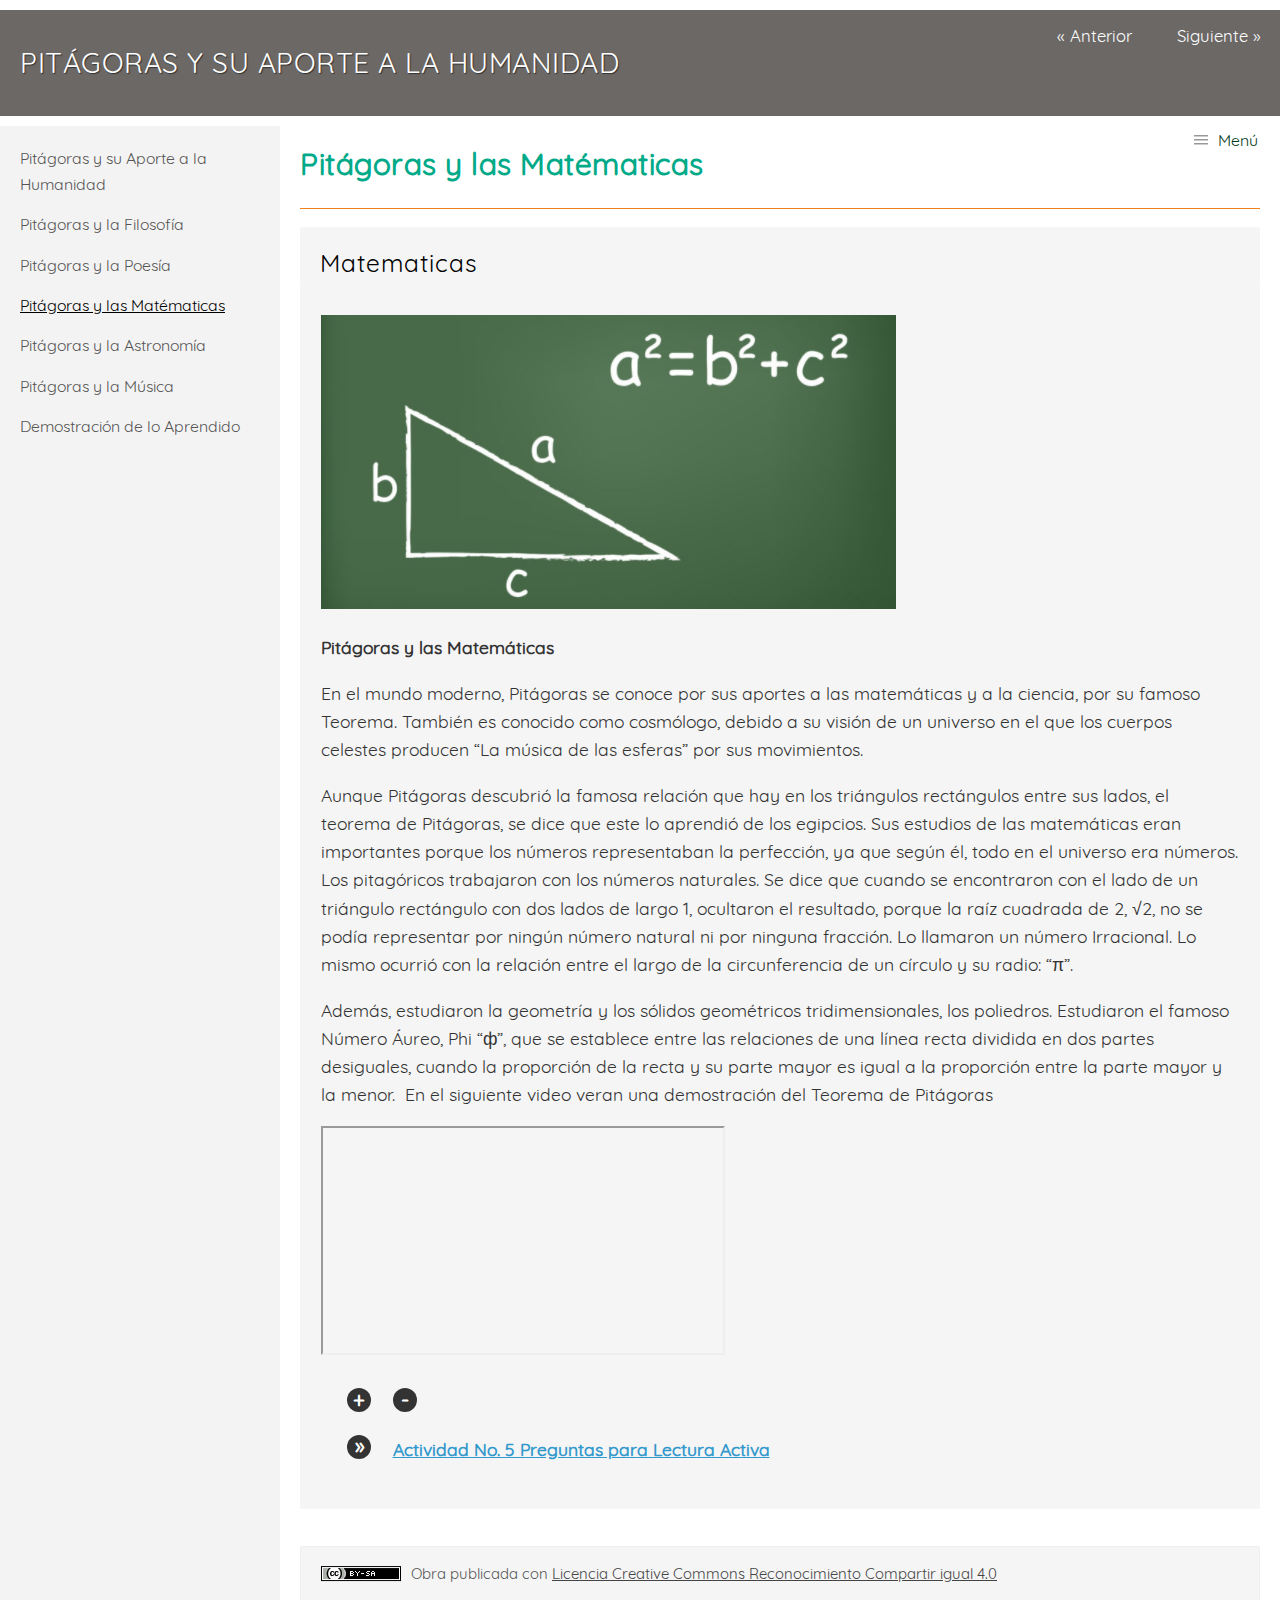
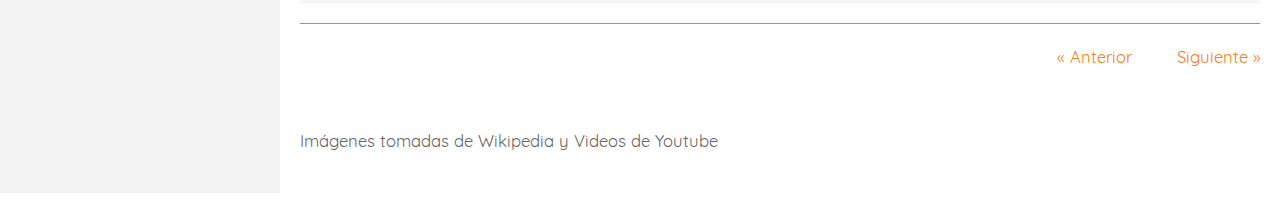
<file: pitgoras_y_las_matmaticas.html>
<!doctype html>
<html lang="es">
<head>
<link rel="stylesheet" type="text/css" href="base.css" />
<link rel="stylesheet" type="text/css" href="content.css" />
<link rel="stylesheet" type="text/css" href="nav.css" />
<meta http-equiv="content-type" content="text/html;  charset=utf-8" />
<title>Pitágoras y las Matématicas | Pitágoras y su Aporte a la Humanidad </title>
<link rel="shortcut icon" href="favicon.ico" type="image/x-icon" />
<meta name="author" content="FM" />
<link rel="license" type="text/html" href="http://creativecommons.org/licenses/by-sa/4.0/" />
<meta name="generator" content="eXeLearning 2.5.1 - exelearning.net" />
<!--[if lt IE 9]><script type="text/javascript" src="exe_html5.js"></script><![endif]-->
<script type="text/javascript" src="exe_jquery.js"></script>
<script type="text/javascript" src="common_i18n.js"></script>
<script type="text/javascript" src="common.js"></script>
<meta name="viewport" content="width=device-width, initial-scale=1" />
	</head>
<body class="exe-web-site" id="exe-node-9"><script type="text/javascript">document.body.className+=" js"</script>
<div id="content">
<p id="skipNav"><a href="#main" class="sr-av">Saltar la navegación</a></p>
<header id="header" ><div id="headerContent">Pitágoras y su Aporte a la Humanidad</div></header>
<nav id="siteNav">
<ul>
   <li><a href="index.html" class="daddy main-node">Pitágoras y su Aporte a la Humanidad</a></li>
   <li><a href="pitgoras_y_la_filosofa.html" class="no-ch">Pitágoras y la Filosofía</a></li>
   <li><a href="pitgoras_y_la_poesa.html" class="no-ch">Pitágoras y la Poesía</a></li>
   <li id="active"><a href="pitgoras_y_las_matmaticas.html" class="active no-ch">Pitágoras y las Matématicas</a></li>
   <li><a href="pitgoras_y_la_astronoma.html" class="no-ch">Pitágoras y la Astronomía</a></li>
   <li><a href="pitgoras_y_la_msica.html" class="no-ch">Pitágoras y la Música</a></li>
   <li><a href="demostracin_de_lo_aprendido.html" class="no-ch">Demostración de lo Aprendido</a></li>
</ul>
</nav>
<div id='topPagination'>
<nav class="pagination noprt">
<a href="pitgoras_y_la_poesa.html" class="prev"><span><span>&laquo; </span>Anterior</span></a> <span class="sep">| </span><a href="pitgoras_y_la_astronoma.html" class="next"><span>Siguiente<span> &raquo;</span></span></a>
</nav>
</div>
<div id="main-wrapper">
<section id="main">
<header id="nodeDecoration"><h1 id="nodeTitle">Pitágoras y las Matématicas</h1></header>
<article class="iDevice_wrapper textIdevice em_iDevice" id="id29">
<div class="iDevice emphasis1" >
<header class="iDevice_header iDevice_header_noIcon"><h1 class="iDeviceTitle">Matematicas</h1></header>
<div class="iDevice_inner">
<div class="iDevice_content_wrapper">
<div id="ta29_142_2" class="block iDevice_content">
<div class="exe-text"><p><img src="TeoremaPitagoras.png" alt="Teorema" title="Teorema" width="575" height="294" /></p>
<p><strong>Pitágoras y las Matemáticas</strong></p>
<p>En el mundo moderno, Pitágoras se conoce por sus aportes a las matemáticas y a la ciencia, por su famoso Teorema. También es conocido como cosmólogo, debido a su visión de un universo en el que los cuerpos celestes producen “La música de las esferas” por sus movimientos.</p>
<p>Aunque Pitágoras descubrió la famosa relación que hay en los triángulos rectángulos entre sus lados, el teorema de Pitágoras, se dice que este lo aprendió de los egipcios. Sus estudios de las matemáticas eran importantes porque los números representaban la perfección, ya que según él, todo en el universo era números. Los pitagóricos trabajaron con los números naturales. Se dice que cuando se encontraron con el lado de un triángulo rectángulo con dos lados de largo 1, ocultaron el resultado, porque la raíz cuadrada de 2, √2, no se podía representar por ningún número natural ni por ninguna fracción. Lo llamaron un número Irracional. Lo mismo ocurrió con la relación entre el largo de la circunferencia de un círculo y su radio: “π”.</p>
<p>Además, estudiaron la geometría y los sólidos geométricos tridimensionales, los poliedros. Estudiaron el famoso Número Áureo, Phi “ф”, que se establece entre las relaciones de una línea recta dividida en dos partes desiguales, cuando la proporción de la recta y su parte mayor es igual a la proporción entre la parte mayor y la menor.  En el siguiente video veran una demostración del Teorema de Pitágoras</p>
<p><iframe width="400" height="225" src="https://www.youtube.com/embed/Y6bLZm8NU7o" allowfullscreen="allowfullscreen"></iframe></p>
<dl class="exe-dl">
<dt>Actividad No. 5 Preguntas para Lectura Activa</dt>
<dd>
<ol>
<li>¿Qué relación de los triángulos descubrió?</li>
<li>¿Porque los pitagóricos ocultaron los números √2 y π?</li>
<li>¿Qué sólidos estudiaron en geometría?</li>
<li>¿Qué es el Numero Áureo Phi “ф”?</li>
</ol>
</dd>
</dl>
<p></p></div>
</div>
</div>
</div>
</div>
</article>
<div id="packageLicense" class="cc cc-by-sa">
<p><span>Obra publicada con</span> <a rel="license" href="http://creativecommons.org/licenses/by-sa/4.0/">Licencia Creative Commons Reconocimiento Compartir igual 4.0</a></p>
</div>
</section>
</div>
<div id='bottomPagination'>
<nav class="pagination noprt">
<a href="pitgoras_y_la_poesa.html" class="prev"><span><span>&laquo; </span>Anterior</span></a> <span class="sep">| </span><a href="pitgoras_y_la_astronoma.html" class="next"><span>Siguiente<span> &raquo;</span></span></a>
</nav>
</div>
<footer id="siteFooter">Imágenes tomadas de Wikipedia y Videos de Youtube</footer></div>
<script type="text/javascript" src="_cedec_js.js"></script></body></html>
</file>
<file: base.css>
/*
eXe
Copyright 2004-2006, University of Auckland
Copyright 2004-2007 eXe Project, New Zealand Tertiary Education Commission
base style sheet for all themes
*/
body{margin:0;padding:0 10px 10px 10px;font-family:arial,verdana,helvetica,sans-serif;font-size:.8em}#header{text-align:left;height:50px;padding-left:20px;font-size:2.2em;font-weight:bold}a{text-decoration:none}a:hover,a:focus{text-decoration:underline}img.submit,img.help,img.info,img.gallery{border:0}li{list-style-position:inside}#nodeDecoration{padding:.1em;border-bottom:0;text-align:right}.block,.feedback{display:block;padding-top:.25em;padding-bottom:.25em}.feedback{font-family:times,serif;font-size:120%}.feedback-button p{margin:0}.emphasis0{padding-left:0;margin:0}.iDeviceTitle{font-weight:bold;position:relative;top:-18px}input.feedbackbutton{margin-top:10px;margin-bottom:10px}.popupDiv{background-color:#EDEFF0;border:2px solid #607489;padding:0 4px 4px 4px;margin-left:15px;text-align:left;z-index:99;border-radius:3px}.popupDivLabel{text-align:center;font:message-box;font-weight:bold;color:#fff;cursor:move;margin:0 -4px;background-image:url(popup_bg.gif)}@media print{.feedback{display:block!important}.feedback.iDevice_solution a{text-decoration:none;color:inherit}.iDevice_solution li span{display:none}div.node,article.node{page-break-after:always}.external-iframe{display:none}.external-iframe-src{display:block!important;margin:2em 0;font-size:.95em;text-align:center}}.external-iframe{border:0}.iDevice a,#siteFooter a,#packageLicense a,.toggle-idevice a{text-decoration:underline}.iDevice a:hover,#siteFooter a:hover,#packageLicense a:hover,.toggle-idevice a:hover{text-decoration:none}.pre-code{background:#112C4A;color:#E7ECF1;font-family:Monaco,Courier,monospace;border-radius:9px;font-size:12px;margin:2em 1em;overflow:auto;padding:20px}.iDevice_content{position:relative;max-width:100%}.exe-epub3 .iDevice_content{position:static}.iDevice_header{background-position:0 50%;background-repeat:no-repeat}.iDevice_header.iDevice_header_noIcon{background-image:none;padding:5px 0}.TrueFalseIdevice label{white-space:nowrap;margin-right:1em;line-height:1.7em}.exe-dl{margin-bottom:2em;margin-left:1.5em}.exe-dl dt{font-weight:bold}.exe-dl dd{margin:1em 1.5em}.js .exe-dl dt{margin:1.2em 0 0 0}.exe-dl dt a{text-decoration:underline}.exe-dl .icon,.exe-dl-toggler a{display:block;width:20px;height:20px;font-size:1.2em;margin-right:1em;line-height:20px;text-align:center;float:left;border-radius:2px;position:relative}.exe-dl-toggler{height:20px;margin:1.5em}.exe-dl-toggler a{margin-left:0;font-weight:bold}.js .exe-dl dd{display:none;padding-left:0;margin:1em 1em 1em 37px}.exe-math{margin:2em 0}.exe-math,.MathJax_Display{text-align:left!important}.exe-math.position-center,.position-center .MathJax_Display,[style*="text-align: center"] .MathJax_Display{text-align:center!important}.exe-math.position-right,.position-right .MathJax_Display,[style*="text-align: right"] .MathJax_Display{text-align:right!important}.js .show-image .exe-math-code,.js .show-code .exe-math-img{display:none}.exe-math-links{font-size:.85em}.exe-figure{margin:2em 0;max-width:100%}.position-center{margin:2em auto}.position-right{margin:2em 0 2em auto}.float-left{float:left;margin:.5em 1.5em 1em 0}.float-right{float:right;margin:.5em 0 1em 2em}.figcaption{padding-top:.2em}.figcaption.header{padding-top:0;padding-bottom:.2em}.exe-layout-2-cols,.exe-layout-3-cols{width:100%}.exe-layout-2-cols .exe-col{float:left;width:49%}.exe-layout-2-cols .exe-col-1{padding-right:1%}.exe-layout-2-cols .exe-col-2{padding-left:1%}.exe-layout-2-30-70 .exe-col{width:69%}.exe-layout-2-30-70 .exe-col-1{width:29%}.exe-layout-2-70-30 .exe-col{width:29%}.exe-layout-2-70-30 .exe-col-1{width:69%}.exe-layout-3-cols .exe-col{float:left;width:32%}.exe-layout-3-cols .exe-col-1,.exe-layout-3-cols .exe-col-2{padding-right:2%}.exe-block-warning{background:#FCF8E3;color:#796034;border:1px solid #FAEBCC;padding:0 1em;border-radius:4px}p.exe-block-warning{padding:1em}.exe-block-alert{background:#ffc;color:#855000;border:1px solid #FFF099;padding:0 1em;border-radius:4px}p.exe-block-alert{padding:1em}.exe-block-danger{background:#FEF0EF;color:#973C3B;border:1px solid #F3DADD;padding:0 1em;border-radius:4px}p.exe-block-danger{padding:1em}.exe-block-info{background:#E1F1F9;color:#2B627D;border:1px solid #C9EDF4;padding:0 1em;border-radius:4px}p.exe-block-info{padding:1em}.exe-block-success{background:#E5F3E0;color:#336634;border:1px solid #DEEDD1;padding:0 1em;border-radius:4px}p.exe-block-success{padding:1em}.exe-block-warning a{color:#4F360A}.exe-block-alert a{color:#5B2600}.exe-block-danger a{color:#6D1211}.exe-block-info a{color:#063853}.exe-block-success a{color:#093C0A}.js a.exe-enlarge{position:relative;display:block}.exe-enlarge-icon{display:none;width:30px;height:30px;position:absolute;top:50%;left:50%;margin:-15px 0 0 -15px;border-radius:15px;background:#333;z-index:10;box-shadow:0 0 7px 0 #DDD}.exe-enlarge-icon b{width:30px;height:30px;line-height:30px;text-align:center;display:block;font-size:1.3em;color:#FFF}.exe-enlarge-icon b:before{content:"+"}.js a.exe-enlarge:hover img,.js a.exe-enlarge:focus img{opacity:.7;filter:alpha(opacity=70)}a.exe-enlarge:hover .exe-enlarge-icon,a.exe-enlarge:focus .exe-enlarge-icon{display:block;*display:none}.exe-clear{overflow:auto}.toggle-idevice,.exe-hidden,.js-required,.js .js-hidden{display:none}.js .js-required{display:block}#packageLicense{text-align:center}.js #main .iDevice_hint_title{font-size:1em;margin-top:0;font-weight:normal;*margin-top:1em}.iDevice_hint{margin-bottom:1.5em}.iDevice_hint_title a{background-repeat:no-repeat;background-position:0 50%;padding-left:23px;text-decoration:none}.iDevice_hint_content{padding:0 23px}.iDevice_answer{overflow:hidden;*margin:1.5em 0}.iDevice_answer{overflow:hidden}.iDevice_answer p{margin-top:0}.iDevice_answer-field{width:2.5em;float:left}.js .iDevice_answer-content,.js .iDevice_answer-feedback{padding-left:2.5em}.hidden-idevice .image_text{display:none}abbr[title],acronym[title]{text-decoration:none;border-bottom:1px dotted}.pagination.page-counter{text-align:center}.pagination.noprt .sep{display:none}.pagination.noprt .page-counter{margin-right:20px}#topPagination .page-counter{margin-left:20px;margin-right:0}#skipNav{margin:0;position:absolute;width:100%}.sr-av,.js .js-sr-av,#skipNav a,.exe-hidden-accessible,.js .exe-tooltip-text{position:absolute;overflow:hidden;clip:rect(0 0 0 0);clip:rect(0,0,0,0);height:0}#skipNav a{background:#333;color:#fff;padding:.4em .85em}#skipNav a:active,#skipNav a:focus{position:static;overflow:visible;clip:auto;height:auto}.exe-table{background:#fff;margin:2em auto;max-width:100%;border:1px solid #CCC;border-collapse:collapse;border-spacing:0}.exe-table caption{padding:.5em 0;text-align:center;font-style:italic}.exe-table td,.exe-table th{border:1px solid #CCC;margin:0;padding:.5em 1em}.exe-table thead{background:#ddd;color:#000;text-align:left}.exe-table tr:nth-child(2n-1) td,.exe-table tbody tr:nth-child(2n-1) th{background:#F4F4F4}.exe-table tbody tr:nth-child(2n) th{background:#F4F4F4}.exe-table tbody tr:nth-child(2n-1) th{background:#E4E4E4}.exe-table thead+tbody tr:nth-child(2n) th{background:#fff}.exe-table thead+tbody tr:nth-child(2n-1) th{background:#F4F4F4}.exe-table-minimalist{background:#fff;margin:2em auto;border-collapse:collapse}.exe-table-minimalist thead th{color:#000;padding:.6em 1.5em .6em .8em;border-bottom:2px solid #CCC;text-align:left}.exe-table-minimalist td,.exe-table-minimalist tbody th{border-bottom:1px solid #ccc;color:#555;padding:.5em 1.5em .5em .8em}.exe-table-minimalist tbody tr:hover td,.exe-table-minimalist tbody tr:hover th{color:#222}.exe-table-minimalist tr:nth-child(2n-1) td,.exe-table-minimalist tbody tr:nth-child(2n-1) th{background:#F9F9F9}.exe-table-minimalist caption{text-align:center;font-style:italic;border-bottom:2px solid #CCC;padding:.6em 0}body .qtip{font-size:.85em;line-height:1.5em}.qtip .exe-tooltip-text{position:relative;overflow:auto;clip:auto;height:auto}ol.auto-numbered{counter-reset:item}.auto-numbered ol{counter-reset:item}.auto-numbered li{display:block}.auto-numbered li:before{content:counters(item,".") ".- ";counter-increment:item}.exe-quote-cite cite{display:block;text-align:right;margin-top:-.5em}.exe-link-data{font-size:.8em;margin:0 .2em}.exe-link-data abbr{cursor:help}.styled-qc{font-family:Georgia,serif;font-style:italic;margin:1.5em 2.5em;padding:.25em 3.5em;position:relative}.styled-qc:before{display:block;content:"\201C";font-size:5em;position:absolute;left:0;top:-20px}.js .pbl-task-info{visibility:hidden}.pbl-task-info dt{float:left;font-weight:bold;margin-right:.5em}.pbl-task-info{overflow:hidden;margin:1em 0 1.5em 20px;width:auto;float:right;text-align:right}.pbl-task-info dt{margin:0;float:left;clear:left;width:150px}.pbl-task-info dd{margin:0 0 0 150px;text-align:left;padding-left:.5em}.pbl-task-info dd:after{content:'';display:block;clear:both}.pbl-task-description{clear:both}iframe,object,embed{max-width:100%}img,video{max-width:100%;height:auto}@media all and (max-width:992px){.exe-layout-3-cols .exe-col{float:none;width:100%;padding:0}.exe-layout-3-cols .exe-col .exe-figure{margin:2em auto}}@media all and (max-width:780px){.styled-qc{margin:1.5em .5em}.exe-layout-2-cols .exe-col{float:none;width:100%;padding:0}.exe-layout-2-cols .exe-col .exe-figure{margin:2em auto}}#exe-client-search-form{text-align:right;margin-bottom:2em}#exe-client-search-form p{margin:0}#exe-client-search-text{border:1px solid #ddd;padding:5px 10px;width:250px;max-width:60%}#exe-client-search-submit{border:1px solid #ddd;padding:5px 10px;background:#ddd;margin-left:-.4em;color:#333}.exe-client-search-results #nodeTitle,.exe-client-search-results .iDevice_wrapper,#exe-client-search-results,#exe-client-search-reset{display:none}.exe-client-search-results #exe-client-search-results{display:block}.exe-client-search-results #exe-client-search-reset{display:inline;line-height:2em}#exe-client-search-results p{margin-top:1.5em}#exe-client-search-results ul{margin:1.5em 1.5em 3em 1.5em;padding:0;list-style:none}#main #exe-client-search-results li{list-style-image:none;margin-bottom:1.5em}#exe-client-search-results a{font-size:1.15em}.exe-client-search-result{background:yellow}.exe-client-search-read-more{font-size:.7em;margin-left:.2em}#exe-client-search-reset{margin-left:.5em}@media all and (max-width:700px){#exe-client-search-form{text-align:center}}@media all and (max-width:600px){.exe-client-search-results #exe-client-search-reset{display:block;margin:1em 0 0 0}}
</file>
<file: content.css>
/* vietnamese */
@font-face {
  font-family: 'Quicksand';
  font-style: normal;
  font-weight: 400;
  src: local('Quicksand Regular'), local('Quicksand-Regular'), url(quicksand-regular-vietnamese.woff2) format('woff2');
  unicode-range: U+0102-0103, U+1EA0-1EF9, U+20AB;
}
/* latin-ext */
@font-face {
  font-family: 'Quicksand';
  font-style: normal;
  font-weight: 400;
  src: local('Quicksand Regular'), local('Quicksand-Regular'), url(quicksand-regular-latin-ext.woff2) format('woff2');
  unicode-range: U+0100-024F, U+1E00-1EFF, U+20A0-20AB, U+20AD-20CF, U+2C60-2C7F, U+A720-A7FF;
}
/* latin */
@font-face {
  font-family: 'Quicksand';
  font-style: normal;
  font-weight: 400;
  src: local('Quicksand Regular'), local('Quicksand-Regular'), url(quicksand-regular-latin.woff2) format('woff2');
  unicode-range: U+0000-00FF, U+0131, U+0152-0153, U+02C6, U+02DA, U+02DC, U+2000-206F, U+2074, U+20AC, U+2212, U+2215;
}
html{padding:0}
body{font:1.1em/1.6 "Quicksand","Open Sans",​Arial,Helvetica,​sans-serif;padding:15px;margin:0;text-align:left;color:#333;background:#FFF}
p{margin:1em 0}
a{color:#65adc5}
.emphasis1 a{color:#39c}
#header,#emptyHeader{text-align:left;height:auto!important;height:2em;min-height:2em;padding:30px 10px 20px 20px;font-size:1.6em;color:#FFF;
letter-spacing:1px;font-weight:normal;
background:#6B6866;
text-shadow:1px 1px 1px #333;letter-spacing:.5px;border-radius:2px;
text-transform:uppercase} /* Header is also in single page */
#headerContent a{color:#FFF} /* See myTheme.rftTitle in _cedec_js.js */
#header h1{margin:0;font-size:1em}
#nodeDecoration{border-radius:2px;text-align:left;padding:1em 20px;margin-bottom:2em;
background:#6B6866;
text-shadow:1px 1px 1px #333;color:#FFF;letter-spacing:.5px}
#nodeTitle{font-size:1.5em;margin:0;font-weight:normal;color:#FFF}
/* .nodeTitle when single page */
.nodeTitle{padding:.1em 0 .6em 0;border-bottom:1px solid #EF801B;margin:1em 0 0 0;color:#00AA89;font-weight:bold;letter-spacing:.5px;font-size:1.7em}

#headerContent span{display:block;font-size:.6em}
#headerContent .sep{position:absolute;overflow:hidden;clip:rect(0,0,0,0);height:0}

h2{font-size:1.45em;color:#00aa89;letter-spacing:.5px}
h3{font-size:1.3em;color:#ef801b;letter-spacing:.5px}
ol,ul{color:#666;font-size:.95em}
li{margin-top:.2em;margin-bottom:.2em}
li ol,li ul{margin-top:.5em;margin-bottom:.5em}
#main h4{font-size:1.2em}
#main h5{font-size:1.1em}
.iDevice{margin:1em 0 2em 0}

/* iDevice icons */
.iDevice_header{background:#F5F5F5 url(icon_think.png) no-repeat 20px 15px;padding:20px 0 30px 105px;position:relative;border-top-left-radius:2px;border-top-right-radius:2px}
.hidden-idevice .iDevice_header{border-radius:2px}
.iDevice_header.iDevice_header_noIcon{padding:5px 20px}
.hidden-idevice .iDevice_header.iDevice_header_noIcon{padding-bottom:20px}

.activityIdevice .iDevice_header{background-image:url(icon_activity.png)}
.readingIdevice .iDevice_header{background-image:url(icon_book.png)}
.CasestudyIdevice .iDevice_header{background-image:url(icon_case.png)}
.FileAttachIdeviceInc .iDevice_header{background-image:url(icon_file.png)}
.GalleryIdevice .iDevice_header{background-image:url(icon_gallery.png)}
.objectivesIdevice .iDevice_header{background-image:url(icon_objectives.png)}
.ReflectionIdevice .iDevice_header{background-image:url(icon_reflection.png)}
.preknowledgeIdevice .iDevice_header{background-image:url(icon_start.png)}
/* Interactive activities */
.ListaIdevice .iDevice_header,
.QuizTestIdevice .iDevice_header,
.MultichoiceIdevice .iDevice_header,
.TrueFalseIdevice .iDevice_header,
.MultiSelectIdevice .iDevice_header,
.ClozeIdevice .iDevice_header{background-image:url(icon_interactive.png)}

#main .iDeviceTitle{font-size:1.4em;display:inline;font-weight:normal;vertical-align:top;top:.25em;color:#000;line-height:2em;padding-right:55px;letter-spacing:1px}
.iDevice_content{overflow:auto}
/* iDevice content */
.iDevice_inner{padding:10px 20px;border:1px solid #F5F5F5;background:#F5F5F5;border-radius:2px}

/* With shadow */
/* Interactive activities */
.CasestudyIdevice,
.ListaIdevice,
.QuizTestIdevice,
.MultichoiceIdevice,
.TrueFalseIdevice,
.MultiSelectIdevice,
.ClozeIdevice,
.em_iDevice_interactive,
.pblIdevice .iDevice{box-shadow:0 0 10px 0 rgba(102,102,102,.4);border-radius:2px}

/* Different background color */
.activityIdevice .iDevice_header,.activityIdevice .iDevice_inner,
.em_iDevice_activity .iDevice_header,.em_iDevice_activity .iDevice_inner,
.readingIdevice .iDevice_header,.readingIdevice .iDevice_inner,
.em_iDevice_book .iDevice_header,.em_iDevice_book .iDevice_inner{background-color:#FCFBF8;border-color:#FCFBF8}
.FileAttachIdeviceInc .iDevice_header,.FileAttachIdeviceInc .iDevice_inner,
.em_iDevice_file .iDevice_header,.em_iDevice_file .iDevice_inner{background-color:#EFF7F0;border-color:#EFF7F0}
.GalleryIdevice .iDevice_header,.GalleryIdevice .iDevice_inner,
.em_iDevice_gallery .iDevice_header,.em_iDevice_gallery .iDevice_inner{background-color:#FFF5F7;border-color:#FFF5F7}
.objectivesIdevice .iDevice_header,.objectivesIdevice .iDevice_inner,
.em_iDevice_objectives .iDevice_header,.em_iDevice_objectives .iDevice_inner,
.preknowledgeIdevice .iDevice_header,.preknowledgeIdevice .iDevice_inner,
.em_iDevice_start .iDevice_header,.em_iDevice_start .iDevice_inner{background-color:#F9FFF9;border-color:#F9FFF9}
.ReflectionIdevice .iDevice_header,.ReflectionIdevice .iDevice_inner,
.em_iDevice_reflection .iDevice_header,.em_iDevice_reflection .iDevice_inner{background-color:#FFF9FA;border-color:#FFF9FA}

#siteFooter{color:#666;font-size:.95em;padding:1em 0}
#siteFooter a{color:#DB0B00}
input,select,textarea,.feedback{font-family:"Quicksand","Open Sans",​Arial,Helvetica,​sans-serif;font-size:1em}
#lbOverlay{background-color:#e2e2e2}
#lbOuterContainer{border-color:#ddd}
.ExternalUrlIdevice iframe{border:none}
/* Lightbox */
.exeImageGallery{width:100%;margin:5px 0 0 0}
/* base.css */
.block,.feedback{padding:0}
li{list-style-position:outside}
#wikipedia-content ul li{list-style-image:none;margin-bottom:auto}
/* Form buttons */
.iDevice_inner input[type=submit],input.feedbackbutton{background:#FFF;border:0;padding:7px 15px;color:#333;border-radius:4px;margin-bottom:1em;border:1px solid #CCC;cursor:pointer}
.iDevice_inner input[type=submit]:hover,.feedbackbutton:hover{background:#EEE;border-color:#ADADAD;color:#000}
/* Hide/Show iDevice */
.toggle-idevice{text-align:right;display:block}
.iDevice_header .toggle-idevice{margin:0;position:absolute;right:15px;top:15px}
.toggle-idevice a{display:inline-block;width:23px;height:23px;background:url(_cedec_icons.png) no-repeat 0 -23px;opacity:.6;filter:alpha(opacity=60)}
.toggle-idevice a:hover,.toggle-idevice a:focus{opacity:1;filter:alpha(opacity=100)}
.toggle-em1 a{background-position:-23px -23px}
.toggle-idevice .show-idevice{background-position:0 0}
.toggle-em1 .show-idevice{background-position:-23px 0}
.toggle-idevice span{position:absolute;overflow:hidden;clip:rect(0,0,0,0);height:0}
/* eXe < 2.1 */
.iDevice a,#siteFooter a,#packageLicense a,.toggle-idevice a{text-decoration:underline}
.iDevice a:hover,#siteFooter a:hover,#packageLicense a:hover,.toggle-idevice a:hover{text-decoration:none}
/* Licenses */
#packageLicense{text-align:left;font-size:.85em;padding:0 20px;color:#555;line-height:1em;margin:2.5em 0 7px 0;background:#F5F5F5;border:1px solid #F0F0F0;border-radius:2px}
#packageLicense p{margin:20px 0}
#packageLicense a{color:#444;text-decoration:underline}
#packageLicense.propietary{position:absolute;overflow:hidden;clip:rect(0,0,0,0);height:0}
#packageLicense.cc{padding:0 20px 0 110px;background:#F5F5F5 url(_cedec_licenses.gif) no-repeat 20px 5px}
#packageLicense.cc-by-sa{background-position:20px -95px}
#packageLicense.cc-by-nd{background-position:20px -195px}
#packageLicense.cc-by-nc-sa{background-position:20px -295px}
#packageLicense.cc-by-nc-nd{background-position:20px -395px}
#packageLicense.cc-0{background-position:20px -495px}

/* eXe Figures */
.exe-figure{margin:2.5em 0}
.position-center{margin:2.5em auto}
.position-right{margin:2.5em 0 2.5em auto}
.float-left{margin:.5em 1.5em 1em 0}
.float-right{float:right;margin:.5em 0 1em 2em}
.figcaption{font-size:.95em;text-align:center}

#printNode{margin:-14px 7px 0 0;text-align:right}
#printNode.with-toggler{margin-bottom:-14px}
#printNode a{font-size:.95em;background:url(_cedec_print.gif) no-repeat 0 50%;padding-left:26px}

/* Accordion */
.fx-accordion-title,.exe-accordion h2{background:#1E3F5D}

/* DL */
.exe-dl .icon,.exe-dl-toggler a{width:24px;height:24px;border-radius:12px}
.js .exe-dl dd{margin-left:44px}

/* Hint & Feedback */
.iDevice_hint_content{border-radius:2px;border:1px solid #D9DADC;background:#FFF}
.iDevice_inner .feedback{background:#FFF;border-radius:2px;border:1px solid #D9DADC;padding:0 1em;margin:1em 0}
.iDevice_inner .iDevice_answer-feedback{background:none;border:none;padding:0;margin:0}
.TrueFalseIdevice .feedback{margin-top:1.5em}

/* Messages */
.exe-block-warning{padding:0 1em 0 55px;background:#FCF8E3 url(_cedec_icon_warning.png) no-repeat 17px .9em;margin:1.5em 0}
.exe-block-alert{padding:0 1em 0 55px;background:#ffc url(_cedec_icon_alert.png) no-repeat 17px .9em;margin:1.5em 0}
.exe-block-danger{padding:0 1em 0 55px;background:#FEF0EF url(_cedec_icon_danger.png) no-repeat 17px .9em;margin:1.5em 0}
.exe-block-info{padding:0 1em 0 55px;background:#E1F1F9 url(_cedec_icon_info.png) no-repeat 17px .9em;margin:1.5em 0}
.exe-block-success{padding:0 1em 0 55px;background:#E5F3E0 url(_cedec_icon_success.png) no-repeat 17px .9em;margin:1.5em 0}
p.exe-block-warning,p.exe-block-alert,p.exe-block-danger,p.exe-block-info,p.exe-block-success{padding:1em 1em 1em 55px}

/* Quote With Authorship */
.styled-qc{font-family:"Open Sans",​Arial,Helvetica,​sans-serif;font-size:1.1em}
.styled-qc:before{font-family:Georgia,serif;color:#00AA89}
.styled-qc cite{font-size:.91em;color:#555}

/* PBL iDevice */
body .pbl-task-info{line-height:2em;margin-top:-.4em;color:#666;text-align:left}
dt.pbl-task-duration span{padding-left:32px;background:url(_cedec_pbl_duration.png) no-repeat 0 50%}
dt.pbl-task-participants span{padding-left:32px;background:url(_cedec_pbl_participants.png) no-repeat 0 50%}

#theme-iframe-text{display:none}
#theme-iframe{display:none;width:100%;border:0}
#theme-iframe-indicator{height:625px;padding-top:75px;background:url(_cedec_loading.gif) no-repeat 50% 25px;text-align:center}
#theme-iframe-indicator.error{padding-top:15px;height:685px;background:#FFF;text-align:left}

@media print{
	a{font-weight:bolder;text-decoration:none!important}
	a[href^=http]:after{
		content:" <" attr(href) "> ";color:#666;font-weight:normal;
		overflow-wrap: break-word;
		word-wrap: break-word;
		-ms-word-break: break-all;
		word-break: break-all;
		word-break: break-word;
		-ms-hyphens: auto;
		-moz-hyphens: auto;
		-webkit-hyphens: auto;
		hyphens: auto	
	}
	#nodeDecoration,#header,#emptyHeader{color:#000;text-shadow:none;background:none;border-bottom:1px solid #E2E2E2;padding:20px 0}
	#nodeTitle,.nodeTitle,#headerContent a{color:#000}
	.iDevice .iDevice_header{padding-left:0;padding-bottom:25px;border-bottom:1px solid #00AA89}
	#content{max-width:100%}
	.iDevice_inner{padding:10px 0;border-width:0}
	/* Interactive activities */
	.CasestudyIdevice .iDevice_inner,
	.ListaIdevice .iDevice_inner,
	.QuizTestIdevice .iDevice_inner,
	.MultichoiceIdevice .iDevice_inner,
	.TrueFalseIdevice .iDevice_inner,
	.MultiSelectIdevice .iDevice_inner,
	.ClozeIdevice .iDevice_inner,
	.em_iDevice_interactive .iDevice_inner{
		padding:10px 20px
	}
	.CasestudyIdevice .iDevice_header,
	.ListaIdevice .iDevice_header,
	.QuizTestIdevice .iDevice_header,
	.MultichoiceIdevice .iDevice_header,
	.TrueFalseIdevice .iDevice_header,
	.MultiSelectIdevice .iDevice_header,
	.ClozeIdevice .iDevice_header,
	.em_iDevice_interactive .iDevice_header{
		padding-left:20px;
		border-bottom:0;
		padding-bottom:0
	}	
	.exe-block-warning,.exe-block-alert,.exe-block-danger,.exe-block-info,.exe-block-success{padding:0 1em;max-width:92%;margin-left:auto;margin-right:auto}
	p.exe-block-warning,p.exe-block-alert,p.exe-block-danger,p.exe-block-info,p.exe-block-success{padding:1em}
	#theme-iframe-text{display:block}
	#theme-iframe-indicator,#theme-iframe{display:none!important}
	#packageLicense.cc{padding-left:20px}
	.toggle-idevice{display:none}	
}

.external-link-img{padding:0 .3em;vertical-align:middle}
body .exe-download-package-link a{background:#00AA89;text-shadow:1px 1px 1px #333;border-radius:0}

/* Tables (to review) */
td p{margin:.6em 0}
td ul,td ol{margin-top:.6em;margin-bottom:.6em}
</file>
<file: nav.css>
body{max-width:1280px;margin:0 auto;background:#FFF;padding:10px 0 0 0}
#lbOverlay{background:#f3f3f3}
#content{width:100%;margin:0 auto 10px auto;text-align:left;position:relative;padding-bottom:21px;background:#fff url(_cedec_left_column.gif) repeat-y 0 0}
body.no-nav,.no-nav #content{background:#fff}
#main-wrapper{padding:0 20px 0 300px}
.no-nav #main-wrapper{padding-left:20px}
#main{width:100%;height:auto!important;height:200px;min-height:200px}
#header,#emptyHeader{border-top:none;border-radius:0;padding-right:210px}
#nodeDecoration{padding:0;margin:0 0 10px 0;border:none;text-shadow:none;background:none;border-bottom:1px solid #EF801B;border-radius:0}
#nodeTitle{padding:.8em 0 20px 0;color:#00AA89;font-weight:bold;letter-spacing:.5px;font-size:1.7em}
#siteFooter{padding-left:300px}
.no-nav #siteFooter{padding-left:20px}

/* Navigation */
#skipNav{text-align:center;padding-top:25px;font-size:.95em}
#skipNav a{border-radius:2px;padding:2px 6px 3px 6px;background:#EF801B}
#siteNav{width:280px;float:left;padding-right:20px;margin:0 0 70px 0;border-top:10px solid #FFF}
#siteNav.fixed{position:fixed;top:0}
#siteNav ul,#siteNav li{margin:0;padding:0;list-style:none}
#siteNav a{font-size:.95em;display:block;padding:7px 10px 7px 20px;border-bottom:1px solid #f3f3f3;color:#555;background:#f3f3f3}
#siteNav .main-node{padding-top:20px}
#siteNav a:hover,#siteNav a:focus{color:#EF801B;background:#fff}
#siteNav ul ul a{padding-left:30px;font-size:.9em;background:#f9f9f9}
#siteNav ul ul a:hover,#siteNav ul ul a:focus{color:#00AA89}
#siteNav .active{color:#000;text-decoration:underline}
#siteNav .other-section{display:none}
#siteNav ul ul ul a{padding-left:55px}
#siteNav .package-link{background:#A6A4A3;text-transform:uppercase;color:#FFF;margin:0 1px}
#siteNav .active.package-link{background:#83807E}
#siteNav .package-link:hover,#siteNav .package-link:focus{background:#6B6866;color:#FFF}
#siteNav .last-content-link{padding-bottom:15px}

/* Search bar */
#exe-client-search-form{text-align:left;margin:30px 0 0}
#exe-client-search-submit{padding:5px 15px}

/* IE6 */
* html #siteNav a{display:inline-block;width:200px}
* html #siteNav ul ul a{width:190px}
* html #siteNav ul ul ul a{width:165px}
* html #main{width:auto}
/* Pagination */
.pagination{padding-top:20px;text-align:right;font-size:.95em}
.pagination .sep{display:none}
.pagination a{color:#FFF}
#bottomPagination a{color:#EF801B}
#bottomPagination a:hover,#bottomPagination a:focus{color:#6B6866}
#topPagination{position:absolute;top:-7px;width:100%;right:20px}
#content .page-counter{margin:0}
#topPagination .page-counter{color:#FFF}
#topPagination .page-counter strong{margin:0 .05em}
.pagination .prev{margin-right:20px}
.pagination .next{margin-left:20px}
#topPagination .pagination{border:none;text-align:right}
#bottomPagination{padding:13px 20px 0 300px;min-height:5em}
#bottomPagination .pagination{border-top:1px solid #EF801B}
.no-nav #bottomPagination{padding-left:20px}
.page-counter{padding:5px 0;display:inline-block}
/* Autoclear */
#content{overflow:auto}

#header-options{margin:0;position:absolute;top:6.7em;right:22px;font-size:.95em}
#header-options a{font-size:.95em;margin-left:40px;background:url(_cedec_print.gif) no-repeat 0 50%;padding-left:26px;color:#003818}
#header-options #toggle-nav{background-image:url(_cedec_menu.gif)}

@media all and (max-width: 768px) {
	body{background:#fff}
	#mecd-logos span{background-position:0 -60px}	
	#mecd-logos #cedec-logo{background:none}
	#content{width:100%;background:#fff;border:none;margin:0}
	#header,#emptyHeader{padding-left:10px;padding-right:10px;background-position:50% 23px;text-align:center}
	#topPagination{display:none}
	#bottomPagination,.no-nav #bottomPagination{padding:10px 10px 0 10px}
	#siteNav{float:none;width:100%;padding:0;margin:0;border-top:0}
	#siteNav.fixed{position:static;top:auto}
	#siteNav a{padding:10px}
	#siteNav ul ul a{padding-left:20px}
	#siteNav ul ul ul a{padding-left:45px}		
	#main-wrapper,.no-nav #main-wrapper{padding:0 10px}
	#nodeTitle{margin-top:.5em}
	#siteFooter,.no-nav #siteFooter{padding:0 10px}
	#content .exe-col{float:none;width:100%;padding:0}
	iframe,object,embed{max-width:100%}
	img,video{max-width:100%;height:auto}
	.pagination{text-align:center;height:35px;position:relative}
	.pagination .prev{position:absolute;left:0;margin:0}
	.pagination .next{position:absolute;right:0}	
	#header-options{position:relative;top:0!important;left:0;margin:0;text-align:center;background:#1EA988;border-radius:0}
	#header-options a{margin-left:0;display:block;width:100%;height:auto;color:#FFF;border-bottom:10px solid #FFF;border-top:10px solid #FFF;line-height:2.6em;text-transform:uppercase;letter-spacing:1px;font-size:1.1em;padding:0}
	#header-options:hover{background:#A6A4A3}
	#header-options #print-page{display:none}
	#header-options #toggle-nav{background:none}
	#exe-client-search-form{text-align:center}
}

@media print{
	#header,#emptyHeader{margin:0 20px;padding:30px 0 20px 0}
	#siteNav,#header-options,.noprt,.toggle-idevice{display:none!important}
	#main-wrapper,.no-nav #main-wrapper{padding:20px 0}
	body #content{background:#FFF}
}
</file>
